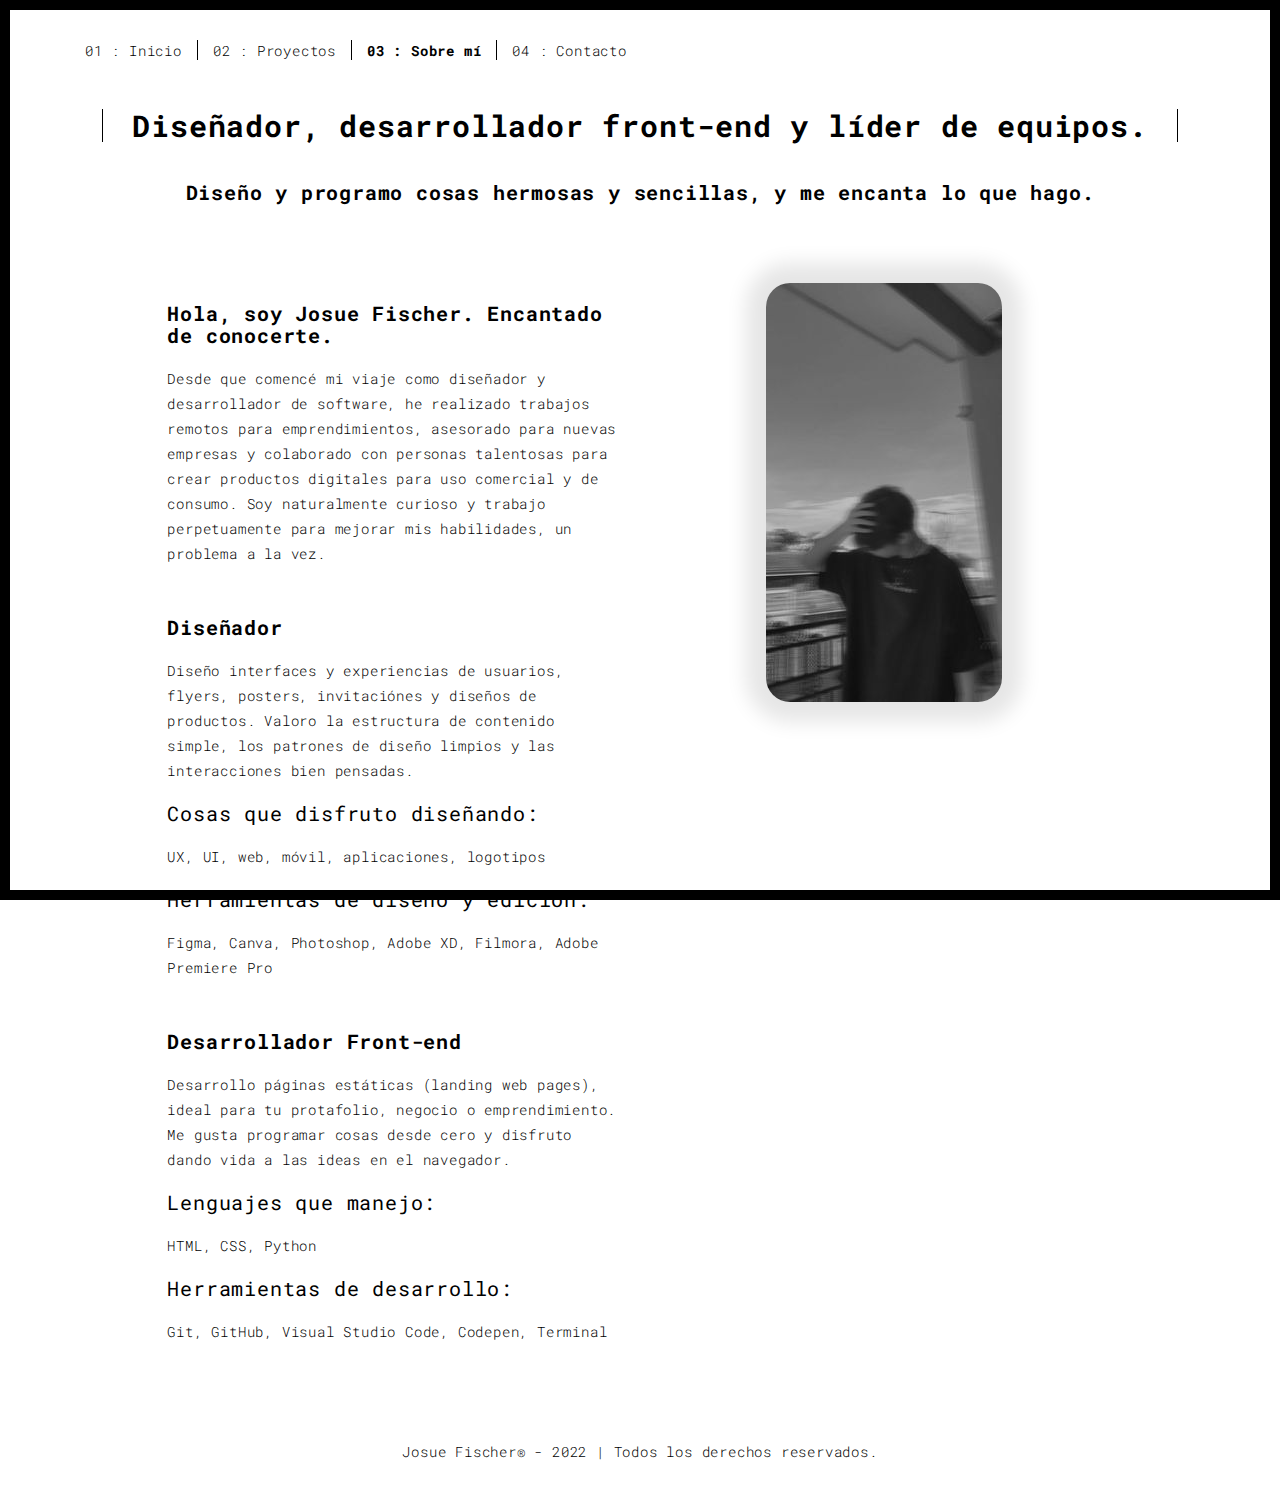
<file: about.html>
<!DOCTYPE html>
<html lang="es-CO">

<head>
  <meta charset="UTF-8">
  <meta content="IE=edge" http-equiv="X-UA-Compatible">
  <meta name="viewport" content="width=device-width,initial-scale=1">
  <meta name="description" content="Diseño y programo cosas hermosas y sencillas, y me encanta lo que hago.">
  <meta name="keywords" content="diseñador, desarrollador front-end, líder de equipos, python, java, UI, UX, html, css, javascript">
  <meta name="author" content="Josue Fischer">

  <!-- Disable tap highlight on IE -->
  <meta name="msapplication-tap-highlight" content="no">
  
  <!-- Favicon
    ================================================== -->
  <link rel="apple-touch-icon" sizes="180x180" href="./images/JosueFischerLogo.png">
  <link rel="icon" type="image/png" sizes="16x16" href="./images/JosueFischerLogo.png">

  <title>Josue Fischer | Sobre mí</title>

<link href="./main.3f6952e4.css" rel="stylesheet">
</head>

<body class="">
<div id="site-border-left"></div>
<div id="site-border-right"></div>
<div id="site-border-top"></div>
<div id="site-border-bottom"></div>
 <!-- Add your content of header -->
<header>
  <nav class="navbar  navbar-fixed-top navbar-default">
    <div class="container">
        <button type="button" class="navbar-toggle collapsed" data-toggle="collapse" data-target="#navbar-collapse" aria-expanded="false">
          <span class="sr-only">Toggle navigation</span>
          <span class="icon-bar"></span>
          <span class="icon-bar"></span>
          <span class="icon-bar"></span>
        </button>

      <div class="collapse navbar-collapse" id="navbar-collapse">
        <ul class="nav navbar-nav ">
          <li><a href="./index.html" title="">01 : Inicio</a></li>
          <li><a href="./works.html" title="">02 : Proyectos</a></li>
          <li><a href="./about.html" title="">03 : Sobre mí</a></li>
          <li><a href="./contact.html" title="">04 : Contacto</a></li>
        </ul>


      </div> 
    </div>
  </nav>
</header>

<div class="section-container">
    <div class="container">
      <div class="row">
        <div class="col-xs-12">
          <div class="section-container-spacer text-center">
            <h1 class="h2">Diseñador, desarrollador front-end y líder de equipos.</h1>
            <h3 style="margin-bottom: 80px;">Diseño y programo cosas hermosas y sencillas, y me encanta lo que hago.</h3>
          </div>
          
          <div class="row">
            <div class="col-md-10 col-md-offset-1">
              <div class="row">
                <div class="col-xs-12 col-md-6">
                  <h3>Hola, soy Josue Fischer. Encantado de conocerte.</h3>
                  <p style="margin-bottom: 50px;">Desde que comencé mi viaje como diseñador y desarrollador de software, he realizado trabajos remotos para emprendimientos, asesorado para nuevas empresas y colaborado con personas talentosas para crear productos digitales para uso comercial y de consumo. Soy naturalmente curioso y trabajo perpetuamente para mejorar mis habilidades, un problema a la vez.</p>

                  <h3>Diseñador</h3>
                  <p>Diseño interfaces y experiencias de usuarios, flyers, posters, invitaciónes y diseños de productos. Valoro la estructura de contenido simple, los patrones de diseño limpios y las interacciones bien pensadas.</p>
                  <h3 style="font-weight: 400;">Cosas que disfruto diseñando:</h3>
                  <p>UX, UI, web, móvil, aplicaciones, logotipos</p>
                  <h3 style="font-weight: 400;">Herramientas de diseño y edición:</h3>
                  <p style="margin-bottom: 50px;">Figma, Canva, Photoshop, Adobe XD, Filmora, Adobe Premiere Pro</p>

                  <h3>Desarrollador Front-end</h3>
                  <p>Desarrollo páginas estáticas (landing web pages), ideal para tu protafolio, negocio o emprendimiento. Me gusta programar cosas desde cero y disfruto dando vida a las ideas en el navegador.</p>
                  <h3 style="font-weight: 400;">Lenguajes que manejo:</h3>
                  <p>HTML, CSS, Python</p>
                  <h3 style="font-weight: 400;">Herramientas de desarrollo:</h3>
                  <p>Git, GitHub, Visual Studio Code, Codepen, Terminal</p>
                </div>
                <div style="display: flex; justify-content: center" class="col-xs-12 col-md-6">
                  <img style="border-radius: 24px; box-shadow: 0px 0px 20px 20px rgba(0,0,0,0.1);" src="././images/yo.jpg" class="img-responsive" alt="">
                </div>
              </div>
            </div>
          </div>
          
          
       </div>
      </div>
    </div>
  </div>


<footer class="footer-container text-center">
  <div class="container">
    <div class="row">
      <div class="col-xs-12">
        <p>Josue Fischer® - 2022 | Todos los derechos reservados.</p>
      </div>
    </div>
  </div>
</footer>

<script>
  document.addEventListener("DOMContentLoaded", function (event) {
     navActivePage();
  });
</script>

<!-- Google Analytics: change UA-XXXXX-X to be your site's ID 

<script>
  (function (i, s, o, g, r, a, m) {
    i['GoogleAnalyticsObject'] = r; i[r] = i[r] || function () {
      (i[r].q = i[r].q || []).push(arguments)
    }, i[r].l = 1 * new Date(); a = s.createElement(o),
      m = s.getElementsByTagName(o)[0]; a.async = 1; a.src = g; m.parentNode.insertBefore(a, m)
  })(window, document, 'script', '//www.google-analytics.com/analytics.js', 'ga');
  ga('create', 'UA-XXXXX-X', 'auto');
  ga('send', 'pageview');
</script>

--> <script type="text/javascript" src="./main.70a66962.js"></script></body>

</html>
</file>
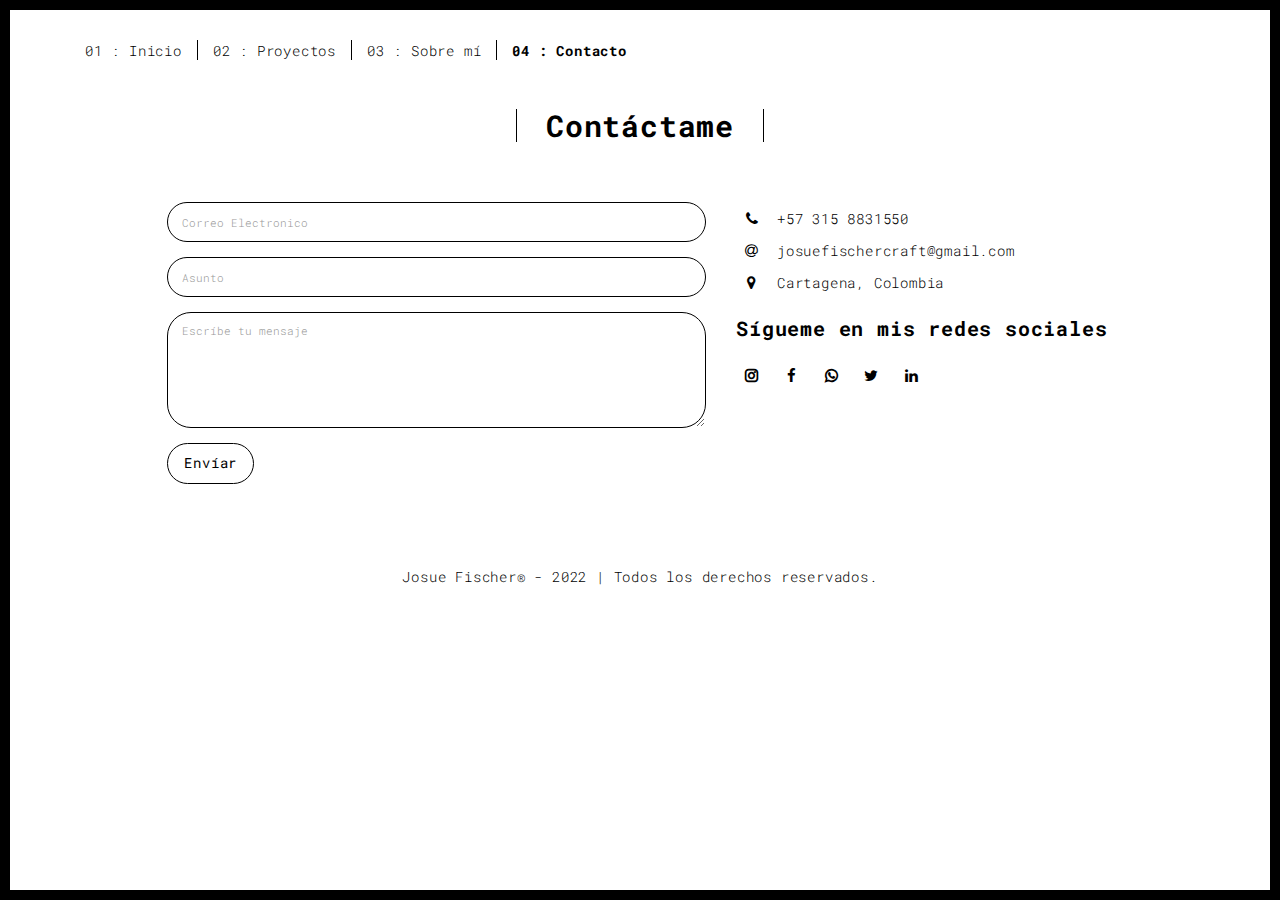
<file: contact.html>
<!DOCTYPE html>
<html lang="es-CO">

<head>
  <meta charset="UTF-8">
  <meta content="IE=edge" http-equiv="X-UA-Compatible">
  <meta name="viewport" content="width=device-width,initial-scale=1">
  <meta name="description" content="Contáctame y sígueme en mis redes sociales.">
  <meta name="keywords" content="diseñador, desarrollador front-end, líder de equipos, python, java, UI, UX, html, css, javascript">
  <meta name="author" content="Josue Fischer">

  <!-- Disable tap highlight on IE -->
  <meta name="msapplication-tap-highlight" content="no">
  
  <!-- Favicon
    ================================================== -->
  <link rel="apple-touch-icon" sizes="180x180" href="./images/JosueFischerLogo.png">
  <link rel="icon" type="image/png" sizes="16x16" href="./images/JosueFischerLogo.png">

  <title>Josue Fischer | Contáctame</title>

<link href="./main.3f6952e4.css" rel="stylesheet">
</head>

<body class="">
<div id="site-border-left"></div>
<div id="site-border-right"></div>
<div id="site-border-top"></div>
<div id="site-border-bottom"></div>
 <!-- Add your content of header -->
<header>
  <nav class="navbar  navbar-fixed-top navbar-default">
    <div class="container">
        <button type="button" class="navbar-toggle collapsed" data-toggle="collapse" data-target="#navbar-collapse" aria-expanded="false">
          <span class="sr-only">Toggle navigation</span>
          <span class="icon-bar"></span>
          <span class="icon-bar"></span>
          <span class="icon-bar"></span>
        </button>

      <div class="collapse navbar-collapse" id="navbar-collapse">
        <ul class="nav navbar-nav ">
          <li><a href="./index.html" title="">01 : Inicio</a></li>
          <li><a href="./works.html" title="">02 : Proyectos</a></li>
          <li><a href="./about.html" title="">03 : Sobre mí</a></li>
          <li><a href="./contact.html" title="">04 : Contacto</a></li>
        </ul>


      </div> 
    </div>
  </nav>
</header>

<div class="section-container">
    <div class="container">
      <div class="row">
        <div class="col-xs-12">
          <div class="section-container-spacer text-center">
            <h1 class="h2">Contáctame</h1>
          </div>
          
          <div class="row">
            <div class="col-md-10 col-md-offset-1">
               <form action="" class="reveal-content">
                  <div class="row">
                    <div class="col-md-7">
                      <div class="form-group">
                        <input style="border-radius: 24px;" type="email" class="form-control" id="email" placeholder="Correo Electronico">
                      </div>
                      <div class="form-group">
                        <input style="border-radius: 24px;" type="text" class="form-control" id="subject" placeholder="Asunto">
                      </div>
                      <div class="form-group">
                        <textarea style="border-radius: 24px;" class="form-control" rows="5" placeholder="Escríbe tu mensaje"></textarea>
                      </div>
                      <a href="mailto:josuefischercraft@gmail.com" style="border-radius: 24px;" type="submit" class="btn btn-default btn-lg">Envíar</a>
                    </div>
                    <div class="col-md-5 address-container">
                      <ul class="list-unstyled">
                        <li style="font-size: 14px;">
                          <span class="fa-icon">
                            <i class="fa fa-phone" aria-hidden="true"></i>
                          </span>
                          +57 315 8831550
                        </li>
                        <li style="font-size: 14px;">
                          <span class="fa-icon">
                            <i class="fa fa-at" aria-hidden="true"></i>
                          </span>
                          josuefischercraft@gmail.com
                        </li>
                        <li style="font-size: 14px;">
                          <span class="fa-icon">
                            <i class="fa fa fa-map-marker" aria-hidden="true"></i>
                          </span>
                          Cartagena, Colombia
                        </li>
                      </ul>
                      <h3>Sígueme en mis redes sociales</h3>
                      <a href="https://www.instagram.com/josuefischer_/" title="" class="fa-icon">
                        <i style="font-weight: 900;" class="fa fa-instagram"></i>
                      </a>
                      <a href="https://www.facebook.com/josuefischercraft/" title="" class="fa-icon">
                        <i class="fa fa-facebook"></i>
                      </a>
                      <a href="https://wa.link/4vntn6" title="" class="fa-icon">
                        <i style="font-weight: 900;" class="fa fa-whatsapp"></i>
                      </a>
                      <a href="https://twitter.com/Josuefischer_" title="" class="fa-icon">
                        <i class="fa fa-twitter"></i>
                      </a>
                      <a href="https://www.linkedin.com/in/josuefischer/" title="" class="fa-icon">
                        <i class="fa fa-linkedin"></i>
                      </a>

                    </div>
                  </div>
                </form>
            </div>

          </div>
         
       </div>
      </div>
    </div>
  </div>


<footer class="footer-container text-center">
  <div class="container">
    <div class="row">
      <div class="col-xs-12">
        <p>Josue Fischer® - 2022 | Todos los derechos reservados.</p>
      </div>
    </div>
  </div>
</footer>

<script>
  document.addEventListener("DOMContentLoaded", function (event) {
     navActivePage();
  });
</script>

<!-- Google Analytics: change UA-XXXXX-X to be your site's ID 

<script>
  (function (i, s, o, g, r, a, m) {
    i['GoogleAnalyticsObject'] = r; i[r] = i[r] || function () {
      (i[r].q = i[r].q || []).push(arguments)
    }, i[r].l = 1 * new Date(); a = s.createElement(o),
      m = s.getElementsByTagName(o)[0]; a.async = 1; a.src = g; m.parentNode.insertBefore(a, m)
  })(window, document, 'script', '//www.google-analytics.com/analytics.js', 'ga');
  ga('create', 'UA-XXXXX-X', 'auto');
  ga('send', 'pageview');
</script>

--> <script type="text/javascript" src="./main.70a66962.js"></script></body>

</html>
</file>
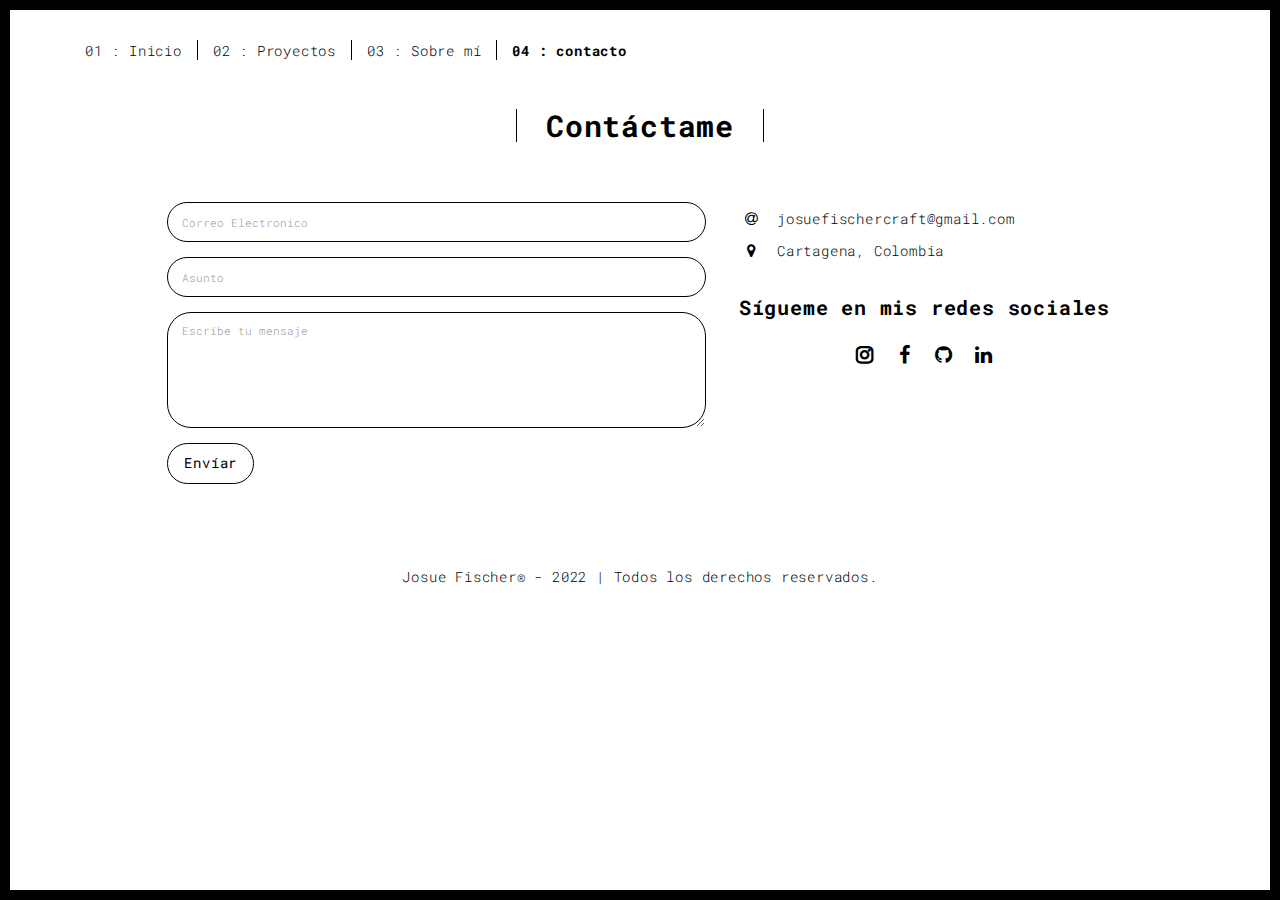
<file: contacto.html>
<!DOCTYPE html>
<html lang="es-CO">

<head>
  <meta charset="UTF-8">
  <meta content="IE=edge" http-equiv="X-UA-Compatible">
  <meta name="viewport" content="width=device-width,initial-scale=1">
  <meta name="description" content="Contáctame y sígueme en mis redes sociales.">
  <meta name="keywords" content="diseñador, desarrollador front-end, líder de equipos, python, java, UI, UX, html, css, javascript">
  <meta name="author" content="Josue Fischer">

  <!-- Favicon
    ================================================== -->
  <link rel="apple-touch-icon" href="./images/logo.png">
  <link rel="icon" type="image/png" href="./images/logo.png">

  <title>Josue Fischer | Contáctame</title>

<link href="./main.3f6952e4.css" rel="stylesheet">
</head>

<body class="">
<div id="site-border-left"></div>
<div id="site-border-right"></div>
<div id="site-border-top"></div>
<div id="site-border-bottom"></div>
 <!-- Add your content of header -->
<header>
  <nav class="navbar  navbar-fixed-top navbar-default">
    <div class="container">
        <button style="background: transparent;" type="button" class="navbar-toggle collapsed" data-toggle="collapse" data-target="#navbar-collapse" aria-expanded="false">
          <span class="sr-only">Toggle navigation</span>
          <span class="icon-bar"></span>
          <span class="icon-bar"></span>
          <span class="icon-bar"></span>
        </button>

      <div class="collapse navbar-collapse" id="navbar-collapse">
        <ul class="nav navbar-nav ">
          <li><a href="./index.html" title="">01 : Inicio</a></li>
          <li><a href="./proyectos.html" title="">02 : Proyectos</a></li>
          <li><a href="./sobre-mi.html" title="">03 : Sobre mí</a></li>
          <li><a href="./contacto.html" title="">04 : contacto</a></li>
        </ul>


      </div> 
    </div>
  </nav>
</header>

<div class="section-container">
    <div class="container">
      <div class="row">
        <div class="col-xs-12">
          <div class="section-container-spacer text-center">
            <h1 class="h2">Contáctame</h1>
          </div>
          
          <div class="row">
            <div class="col-md-10 col-md-offset-1">
               <form action="" class="reveal-content">
                  <div class="row">
                    <div class="col-md-7">
                      <div class="form-group">
                        <input style="border-radius: 24px;" type="email" class="form-control" id="email" placeholder="Correo Electronico">
                      </div>
                      <div class="form-group">
                        <input style="border-radius: 24px;" type="text" class="form-control" id="subject" placeholder="Asunto">
                      </div>
                      <div class="form-group">
                        <textarea style="border-radius: 24px;" class="form-control" rows="5" placeholder="Escríbe tu mensaje"></textarea>
                      </div>
                      <a href="mailto:josuefischercraft@gmail.com" style="border-radius: 24px;" type="submit" class="btn btn-default btn-lg">Envíar</a>
                    </div>
                    <div class="col-md-5 address-container">
                      <ul class="list-unstyled">
                        </li>
                        <li style="font-size: 14px;">
                          <span class="fa-icon">
                            <i class="fa fa-at" aria-hidden="true"></i>
                          </span>
                          josuefischercraft@gmail.com
                        </li>
                        <li style="font-size: 14px;">
                          <span class="fa-icon">
                            <i class="fa fa fa-map-marker" aria-hidden="true"></i>
                          </span>
                          Cartagena, Colombia
                        </li>
                      </ul>
                      <div style="margin-top: 30px" class="section-container-spacer text-center">
                      <h3>Sígueme en mis redes sociales</h3>
                      <a href="https://www.instagram.com" title="" class="fa-icon">
                        <i style="font-weight: 900;" class="fa fa-instagram fa-lg"></i>
                      </a>
                      <a href="https://www.facebook.com" title="" class="fa-icon">
                        <i class="fa fa-facebook fa-lg"></i>
                      </a>
                      <a href="https://github.com/josuefischeroficial" title="" class="fa-icon">
                        <i class="fa fa-github fa-lg"></i>
                      </a>
                      <a href="https://www.linkedin.com" title="" class="fa-icon">
                        <i class="fa fa-linkedin fa-lg"></i>
                      </a>
                      </div>

                    </div>
                  </div>
                </form>
            </div>

          </div>
         
       </div>
      </div>
    </div>
  </div>


<footer class="footer-container text-center">
  <div class="container">
    <div class="row">
      <div class="col-xs-12">
        <p>Josue Fischer® - 2022 | Todos los derechos reservados.</p>
      </div>
    </div>
  </div>
</footer>

<script>
  document.addEventListener("DOMContentLoaded", function (event) {
     navActivePage();
  });
</script>

<!-- Google Analytics: change UA-XXXXX-X to be your site's ID 

<script>
  (function (i, s, o, g, r, a, m) {
    i['GoogleAnalyticsObject'] = r; i[r] = i[r] || function () {
      (i[r].q = i[r].q || []).push(arguments)
    }, i[r].l = 1 * new Date(); a = s.createElement(o),
      m = s.getElementsByTagName(o)[0]; a.async = 1; a.src = g; m.parentNode.insertBefore(a, m)
  })(window, document, 'script', '//www.google-analytics.com/analytics.js', 'ga');
  ga('create', 'UA-XXXXX-X', 'auto');
  ga('send', 'pageview');
</script>

--> <script type="text/javascript" src="./main.70a66962.js"></script></body>

</html>
</file>
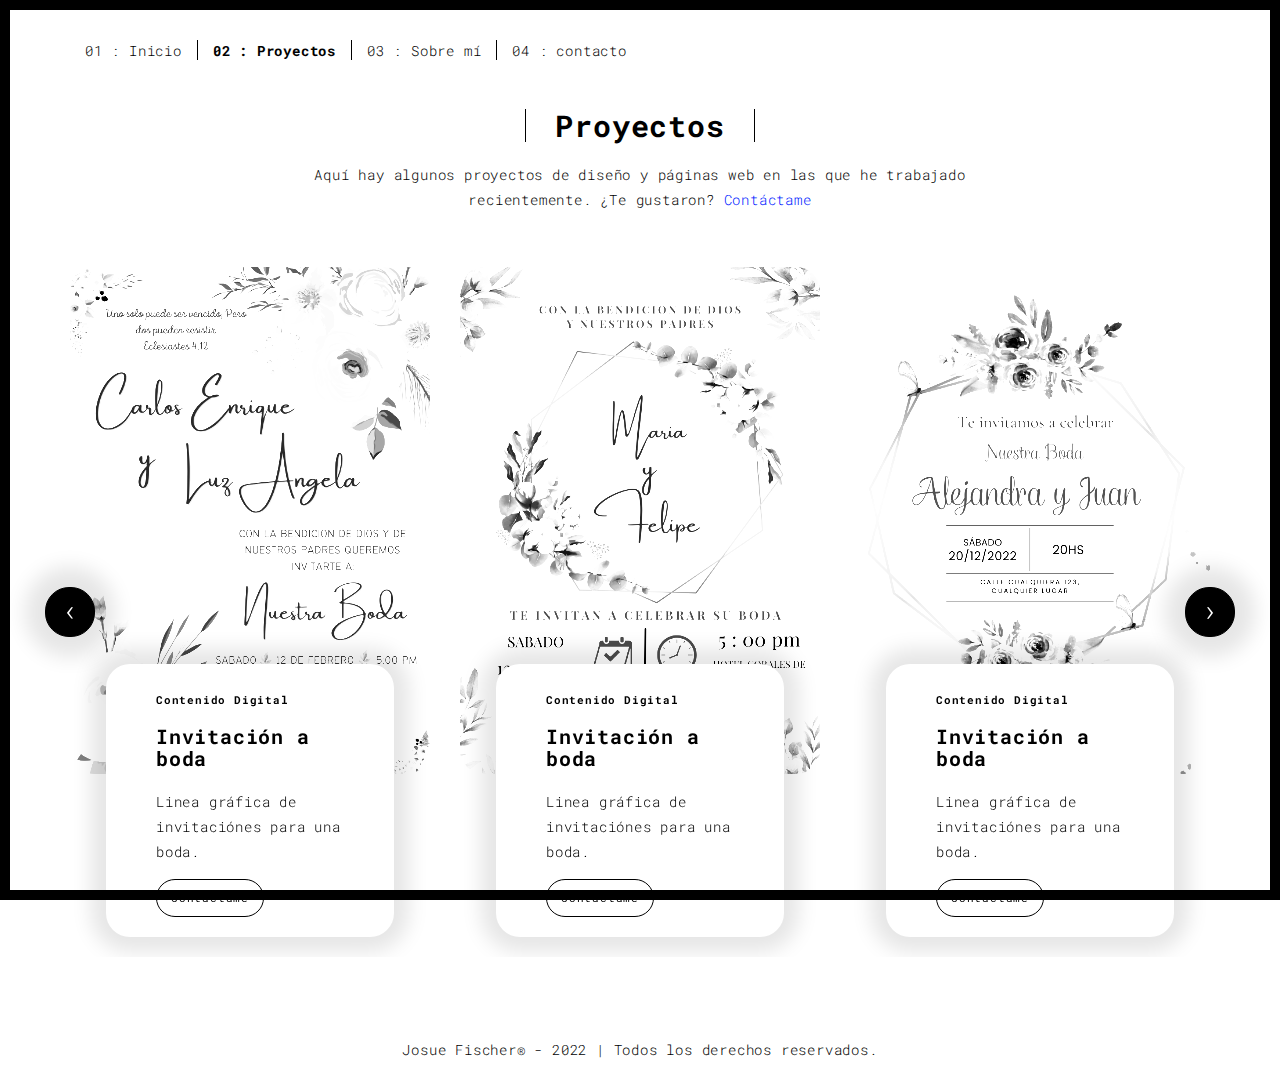
<file: proyectos.html>
<!DOCTYPE html>
<html lang="es-CO">

<head>
  <meta charset="UTF-8">
  <meta content="IE=edge" http-equiv="X-UA-Compatible">
  <meta name="viewport" content="width=device-width,initial-scale=1">
  <meta name="description" content="Aquí hay algunos proyectos de diseño y páginas web en las que he trabajado recientemente.">
  <meta name="keywords" content="diseñador, desarrollador front-end, líder de equipos, python, java, UI, UX, html, css, javascript">
  <meta name="author" content="Josue Fischer">

  <!-- Favicon
    ================================================== -->
  <link rel="apple-touch-icon" href="./images/logo.png">
  <link rel="icon" type="image/png" href="./images/logo.png">

  <title>Josue Fischer | Proyectos</title>  

<link href="./main.3f6952e4.css" rel="stylesheet">
</head>

<body class="">
<div id="site-border-left"></div>
<div id="site-border-right"></div>
<div id="site-border-top"></div>
<div id="site-border-bottom"></div>
 <!-- Add your content of header -->
<header>
  <nav class="navbar  navbar-fixed-top navbar-default">
    <div class="container">
        <button style="background: transparent;" type="button" class="navbar-toggle collapsed" data-toggle="collapse" data-target="#navbar-collapse" aria-expanded="false">
          <span class="sr-only">Toggle navigation</span>
          <span class="icon-bar"></span>
          <span class="icon-bar"></span>
          <span class="icon-bar"></span>
        </button>

      <div class="collapse navbar-collapse" id="navbar-collapse">
        <ul class="nav navbar-nav ">
          <li><a href="./index.html" title="">01 : Inicio</a></li>
          <li><a href="./proyectos.html" title="">02 : Proyectos</a></li>
          <li><a href="./sobre-mi.html" title="">03 : Sobre mí</a></li>
          <li><a href="./contacto.html" title="">04 : contacto</a></li>
        </ul>


      </div> 
    </div>
  </nav>
</header>

<div class="section-container">
  <div class="container">
    <div class="row">
      
      <div class="col-sm-8 col-sm-offset-2 section-container-spacer">
        <div class="text-center">
          <h1 class="h2">Proyectos</h1>
          <p>Aquí hay algunos proyectos de diseño y páginas web en las que he trabajado recientemente. ¿Te gustaron? <a href="contacto.html">Contáctame</a></p>
        </div>
      </div>

      <div class="col-md-12">
     
      <div id="myCarousel" class="carousel slide projects-carousel">
        <!-- Carousel items -->
        <div class="carousel-inner">
            <div class="item active">
                <div class="row">
                    <div class="col-sm-4">

                      <a href="https://www.instagram.com/josuefischer_/" class="black-image-project-hover">
                        <img style="border-radius: 24px;" src="././images/Delicate White Flower Rustic Wedding Invitation (Portrait).png" alt="Image" class="img-responsive">
                      </a>
                      <div style="border-radius: 24px; box-shadow: 0px 0px 20px 15px rgba(0,0,0,0.1);" class="card-container">
                        <h4>Contenido Digital</h4>
                        <h3>Invitación a boda</h3>
                        <p>Linea gráfica de invitaciónes para una boda.</p>
                        <a style="border-radius: 24px;" href="contacto.html" class="btn btn-default">Contáctame</a>
                      </div>
                    </div>
                     <div class="col-sm-4">
                        <a href="https://www.instagram.com/josuefischer_/" class="black-image-project-hover">
                          <img style="border-radius: 24px;" src="././images/White and Green Modern Style Wedding Invitation.png" alt="Image" class="img-responsive">
                        </a>
                        <div style="border-radius: 24px; box-shadow: 0px 0px 20px 15px rgba(0,0,0,0.1);" class="card-container">
                          <h4>Contenido Digital</h4>
                          <h3>Invitación a boda</h3>
                          <p>Linea gráfica de invitaciónes para una boda.</p>
                          <a style="border-radius: 24px;" href="contacto.html" class="btn btn-default">Contáctame</a>
                        </div>
                      </div>
                      
                      <div class="col-sm-4">
                        <a href="https://www.instagram.com/josuefischer_/" class="black-image-project-hover">
                          <img style="border-radius: 24px;" src="././images/White and Green Modern Style Wedding Invitation 2.png" alt="Image" class="img-responsive">
                        </a>
                        <div style="border-radius: 24px; box-shadow: 0px 0px 20px 15px rgba(0,0,0,0.1);" class="card-container">
                          <h4>Contenido Digital</h4>
                          <h3>Invitación a boda</h3>
                          <p>Linea gráfica de invitaciónes para una boda.</p>
                          <a style="border-radius: 24px;" href="contacto.html" class="btn btn-default">Contáctame</a>
                        </div>
                      </div>
                    
                </div>
                <!--/row-->
            </div>
            <!--/item-->
            <div class="item">
                <div class="row">
                  <div class="col-sm-4">
                    <a href="https://www.instagram.com/josuefischer_/" title="" class="black-image-project-hover">
                      <img style="border-radius: 24px;" src="././images/sweet.png" alt="" class="img-responsive">
                    </a>
                    <div style="border-radius: 24px; box-shadow: 0px 0px 20px 15px rgba(0,0,0,0.1);" class="card-container card-container-lg">
                      <h4>Página Web</h4>
                      <h3>Sweet Mods</h3>
                      <p>Página web para un grupo de desarrolladores de una versión modificada de WhatsApp.</p>
                      <a style="border-radius: 24px;" href="https://sweetmods.github.io/index.html" title="" class="btn btn-default">Visitar Página</a>
                    </div>
                  </div>
                  <div class="col-sm-4">
                    <a href="https://www.instagram.com/josuefischer_/" title="" class="black-image-project-hover">
                      <img style="border-radius: 24px;" src="././images/accion.png" alt="" class="img-responsive">
                    </a>
                    <div style="border-radius: 24px; box-shadow: 0px 0px 20px 15px rgba(0,0,0,0.1);" class="card-container card-container-lg">
                      <h4>Página Web</h4>
                      <h3>Acción juvenil</h3>
                      <p>Página web desarrollada para un grupo de jóvenes pertenecientes a una iglesia.</p>
                      <a style="border-radius: 24px;" href="https://accionjuvenil.github.io/" title="" class="btn btn-default">Visitar Página</a>
                    </div>
                  </div>
                  <div class="col-sm-4">
                    <a href="https://www.instagram.com/josuefischer_/" title="" class="black-image-project-hover">
                      <img style="border-radius: 24px;" src="././images/video.png" alt="" class="img-responsive">
                    </a>
                    <div style="border-radius: 24px; box-shadow: 0px 0px 20px 15px rgba(0,0,0,0.1);" class="card-container card-container-lg">
                      <h4>Contenido Digital</h4>
                      <h3>Edición de vídeos</h3>
                      <p>Creación de publicidad, edición y publicación de videos en diferentes redes sociales.</p>
                      <a style="border-radius: 24px;" href="https://www.instagram.com/accionjuveniloficial_/" title="" class="btn btn-default">Visitar Sitio</a>
                    </div>
                  </div>
                    
                </div>
                <!--/row-->
            </div>
            
            <!--/item-->
        </div>
        <!--/carousel-inner--> 
        <a style="border-radius: 24px; box-shadow: 0px 0px 20px 20px rgba(0,0,0,0.1);" class="left carousel-control" href="#myCarousel" data-slide="prev">‹</a>

        <a style="border-radius: 24px; box-shadow: 0px 0px 20px 20px rgba(0,0,0,0.1);" class="right carousel-control" href="#myCarousel" data-slide="next">›</a>
     </div>



    <!--/myCarousel-->
    </div>



    </div>
  </div>
</div>


<footer class="footer-container text-center">
  <div class="container">
    <div class="row">
      <div class="col-xs-12">
        <p>Josue Fischer® - 2022 | Todos los derechos reservados.</p>
      </div>
    </div>
  </div>
</footer>

<script>
  document.addEventListener("DOMContentLoaded", function (event) {
     navActivePage();
  });
</script>

<!-- Google Analytics: change UA-XXXXX-X to be your site's ID 

<script>
  (function (i, s, o, g, r, a, m) {
    i['GoogleAnalyticsObject'] = r; i[r] = i[r] || function () {
      (i[r].q = i[r].q || []).push(arguments)
    }, i[r].l = 1 * new Date(); a = s.createElement(o),
      m = s.getElementsByTagName(o)[0]; a.async = 1; a.src = g; m.parentNode.insertBefore(a, m)
  })(window, document, 'script', '//www.google-analytics.com/analytics.js', 'ga');
  ga('create', 'UA-XXXXX-X', 'auto');
  ga('send', 'pageview');
</script>

--> <script type="text/javascript" src="./main.70a66962.js"></script></body>

</html>
</file>
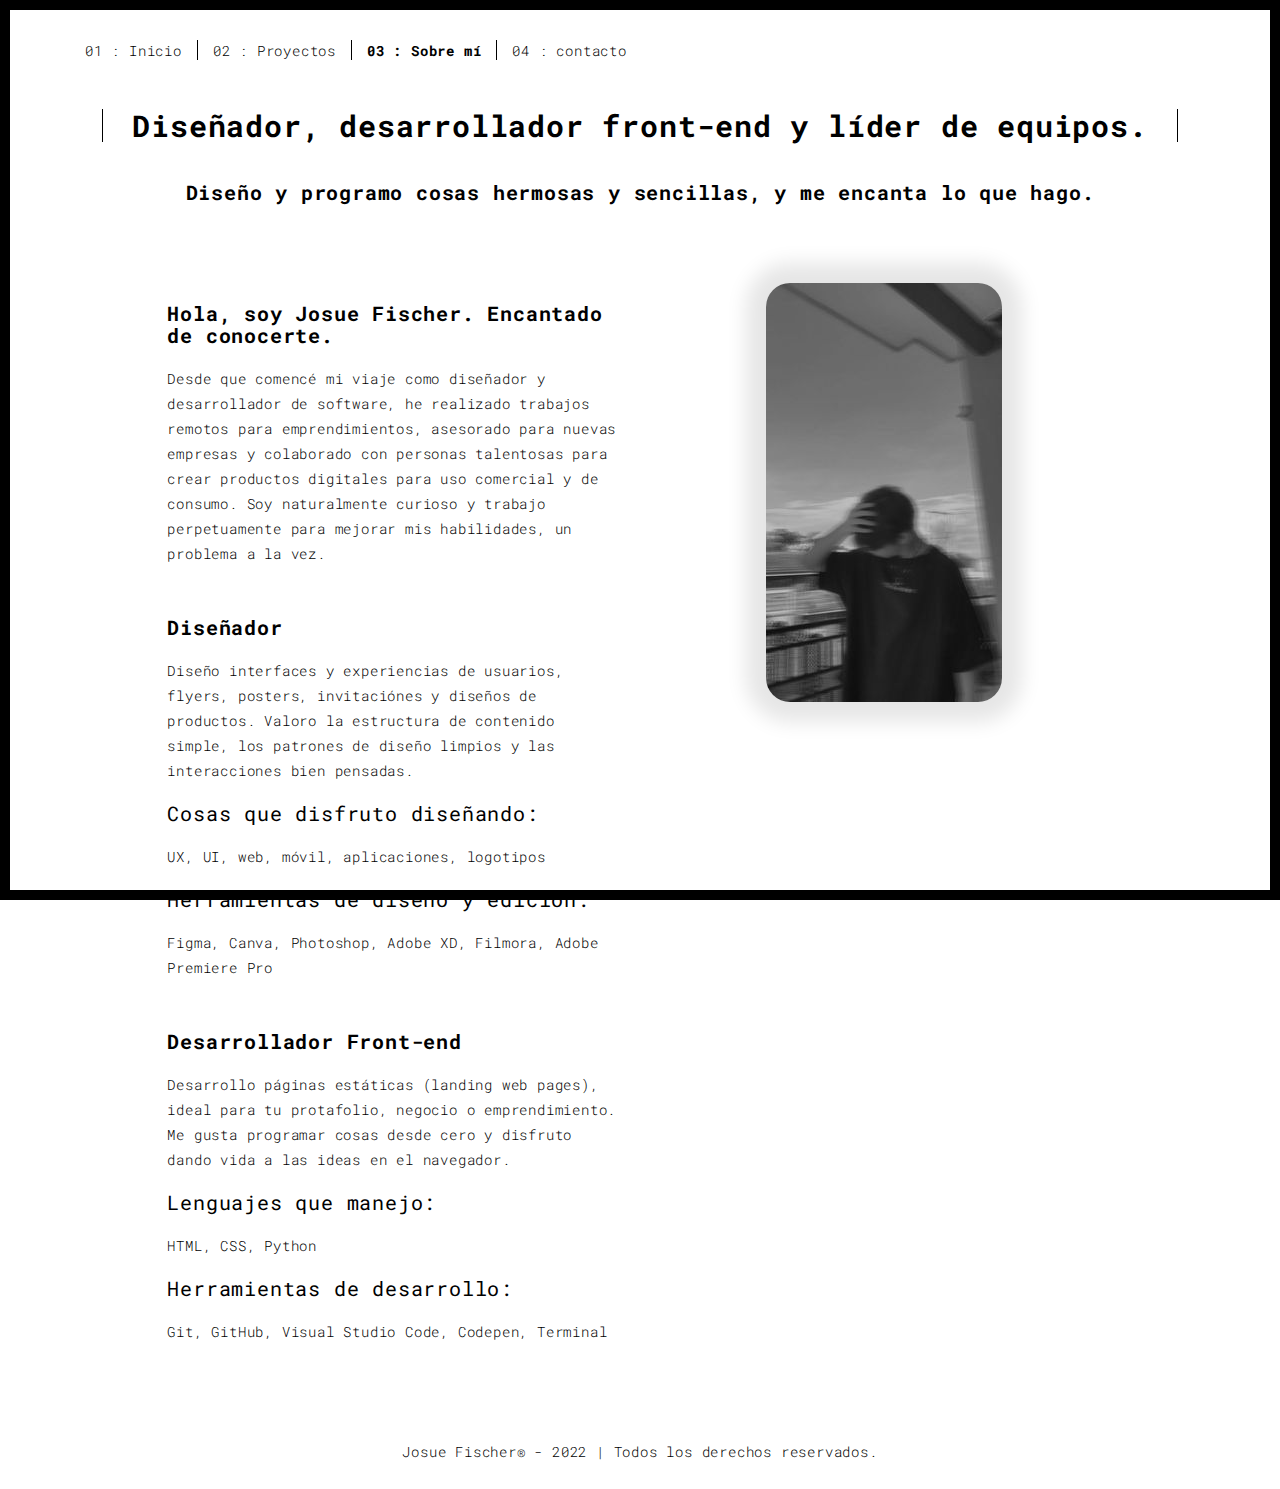
<file: sobre-mi.html>
<!DOCTYPE html>
<html lang="es-CO">

<head>
  <meta charset="UTF-8">
  <meta content="IE=edge" http-equiv="X-UA-Compatible">
  <meta name="viewport" content="width=device-width,initial-scale=1">
  <meta name="description" content="Diseño y programo cosas hermosas y sencillas, y me encanta lo que hago.">
  <meta name="keywords" content="diseñador, desarrollador front-end, líder de equipos, python, java, UI, UX, html, css, javascript">
  <meta name="author" content="Josue Fischer">

  <!-- Favicon
    ================================================== -->
  <link rel="apple-touch-icon" href="./images/logo.png">
  <link rel="icon" type="image/png" href="./images/logo.png">

  <title>Josue Fischer | Sobre mí</title>

<link href="./main.3f6952e4.css" rel="stylesheet">
</head>

<body class="">
<div id="site-border-left"></div>
<div id="site-border-right"></div>
<div id="site-border-top"></div>
<div id="site-border-bottom"></div>
 <!-- Add your content of header -->
<header>
  <nav class="navbar  navbar-fixed-top navbar-default">
    <div class="container">
        <button style="background: transparent;" type="button" class="navbar-toggle collapsed" data-toggle="collapse" data-target="#navbar-collapse" aria-expanded="false">
          <span class="sr-only">Toggle navigation</span>
          <span class="icon-bar"></span>
          <span class="icon-bar"></span>
          <span class="icon-bar"></span>
        </button>

      <div class="collapse navbar-collapse" id="navbar-collapse">
        <ul class="nav navbar-nav ">
          <li><a href="./index.html" title="">01 : Inicio</a></li>
          <li><a href="./proyectos.html" title="">02 : Proyectos</a></li>
          <li><a href="./sobre-mi.html" title="">03 : Sobre mí</a></li>
          <li><a href="./contacto.html" title="">04 : contacto</a></li>
        </ul>


      </div> 
    </div>
  </nav>
</header>

<div class="section-container">
    <div class="container">
      <div class="row">
        <div class="col-xs-12">
          <div class="section-container-spacer text-center">
            <h1 class="h2">Diseñador, desarrollador front-end y líder de equipos.</h1>
            <h3 style="margin-bottom: 80px;">Diseño y programo cosas hermosas y sencillas, y me encanta lo que hago.</h3>
          </div>
          
          <div class="row">
            <div class="col-md-10 col-md-offset-1">
              <div class="row">
                <div class="col-xs-12 col-md-6">
                  <h3>Hola, soy Josue Fischer. Encantado de conocerte.</h3>
                  <p style="margin-bottom: 50px;">Desde que comencé mi viaje como diseñador y desarrollador de software, he realizado trabajos remotos para emprendimientos, asesorado para nuevas empresas y colaborado con personas talentosas para crear productos digitales para uso comercial y de consumo. Soy naturalmente curioso y trabajo perpetuamente para mejorar mis habilidades, un problema a la vez.</p>

                  <h3>Diseñador</h3>
                  <p>Diseño interfaces y experiencias de usuarios, flyers, posters, invitaciónes y diseños de productos. Valoro la estructura de contenido simple, los patrones de diseño limpios y las interacciones bien pensadas.</p>
                  <h3 style="font-weight: 400;">Cosas que disfruto diseñando:</h3>
                  <p>UX, UI, web, móvil, aplicaciones, logotipos</p>
                  <h3 style="font-weight: 400;">Herramientas de diseño y edición:</h3>
                  <p style="margin-bottom: 50px;">Figma, Canva, Photoshop, Adobe XD, Filmora, Adobe Premiere Pro</p>

                  <h3>Desarrollador Front-end</h3>
                  <p>Desarrollo páginas estáticas (landing web pages), ideal para tu protafolio, negocio o emprendimiento. Me gusta programar cosas desde cero y disfruto dando vida a las ideas en el navegador.</p>
                  <h3 style="font-weight: 400;">Lenguajes que manejo:</h3>
                  <p>HTML, CSS, Python</p>
                  <h3 style="font-weight: 400;">Herramientas de desarrollo:</h3>
                  <p>Git, GitHub, Visual Studio Code, Codepen, Terminal</p>
                </div>
                <div style="display: flex; justify-content: center" class="col-xs-12 col-md-6">
                  <img style="border-radius: 24px; box-shadow: 0px 0px 20px 20px rgba(0,0,0,0.1);" src="././images/yo.jpg" class="img-responsive" alt="">
                </div>
              </div>
            </div>
          </div>
          
          
       </div>
      </div>
    </div>
  </div>


<footer class="footer-container text-center">
  <div class="container">
    <div class="row">
      <div class="col-xs-12">
        <p>Josue Fischer® - 2022 | Todos los derechos reservados.</p>
      </div>
    </div>
  </div>
</footer>

<script>
  document.addEventListener("DOMContentLoaded", function (event) {
     navActivePage();
  });
</script>

<!-- Google Analytics: change UA-XXXXX-X to be your site's ID 

<script>
  (function (i, s, o, g, r, a, m) {
    i['GoogleAnalyticsObject'] = r; i[r] = i[r] || function () {
      (i[r].q = i[r].q || []).push(arguments)
    }, i[r].l = 1 * new Date(); a = s.createElement(o),
      m = s.getElementsByTagName(o)[0]; a.async = 1; a.src = g; m.parentNode.insertBefore(a, m)
  })(window, document, 'script', '//www.google-analytics.com/analytics.js', 'ga');
  ga('create', 'UA-XXXXX-X', 'auto');
  ga('send', 'pageview');
</script>

--> <script type="text/javascript" src="./main.70a66962.js"></script></body>

</html>
</file>
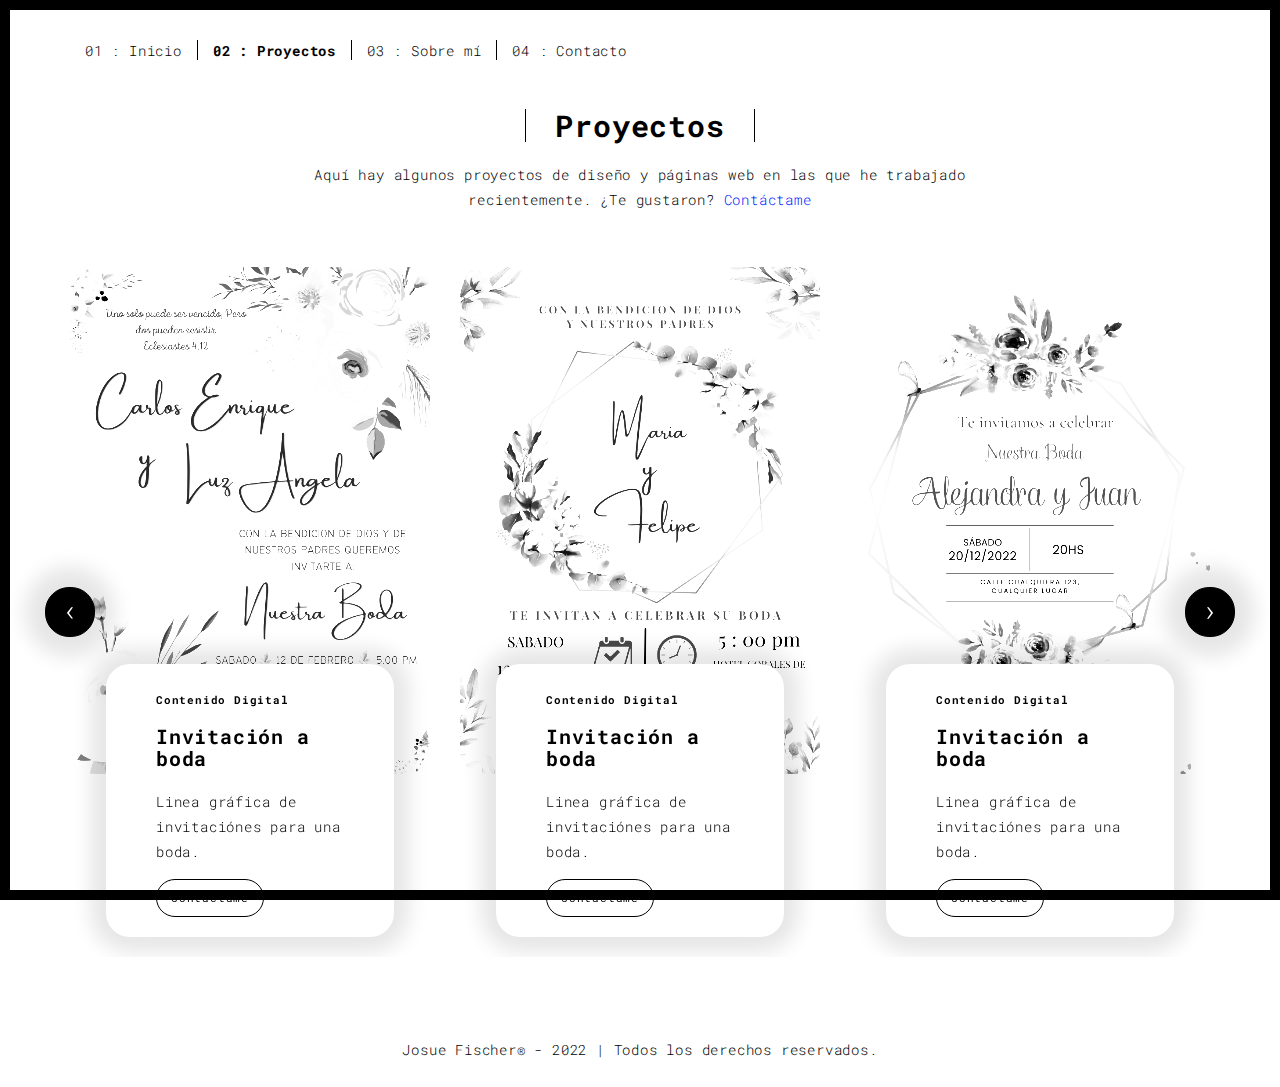
<file: works.html>
<!DOCTYPE html>
<html lang="es-CO">

<head>
  <meta charset="UTF-8">
  <meta content="IE=edge" http-equiv="X-UA-Compatible">
  <meta name="viewport" content="width=device-width,initial-scale=1">
  <meta name="description" content="Aquí hay algunos proyectos de diseño y páginas web en las que he trabajado recientemente.">
  <meta name="keywords" content="diseñador, desarrollador front-end, líder de equipos, python, java, UI, UX, html, css, javascript">
  <meta name="author" content="Josue Fischer">

  <!-- Disable tap highlight on IE -->
  <meta name="msapplication-tap-highlight" content="no">
  
  <!-- Favicon
    ================================================== -->
  <link rel="apple-touch-icon" sizes="180x180" href="./images/JosueFischerLogo.png">
  <link rel="icon" type="image/png" sizes="16x16" href="./images/JosueFischerLogo.png">

  <title>Josue Fischer | Proyectos</title>  

<link href="./main.3f6952e4.css" rel="stylesheet">
</head>

<body class="">
<div id="site-border-left"></div>
<div id="site-border-right"></div>
<div id="site-border-top"></div>
<div id="site-border-bottom"></div>
 <!-- Add your content of header -->
<header>
  <nav class="navbar  navbar-fixed-top navbar-default">
    <div class="container">
        <button type="button" class="navbar-toggle collapsed" data-toggle="collapse" data-target="#navbar-collapse" aria-expanded="false">
          <span class="sr-only">Toggle navigation</span>
          <span class="icon-bar"></span>
          <span class="icon-bar"></span>
          <span class="icon-bar"></span>
        </button>

      <div class="collapse navbar-collapse" id="navbar-collapse">
        <ul class="nav navbar-nav ">
          <li><a href="./index.html" title="">01 : Inicio</a></li>
          <li><a href="./works.html" title="">02 : Proyectos</a></li>
          <li><a href="./about.html" title="">03 : Sobre mí</a></li>
          <li><a href="./contact.html" title="">04 : Contacto</a></li>
        </ul>


      </div> 
    </div>
  </nav>
</header>

<div class="section-container">
  <div class="container">
    <div class="row">
      
      <div class="col-sm-8 col-sm-offset-2 section-container-spacer">
        <div class="text-center">
          <h1 class="h2">Proyectos</h1>
          <p>Aquí hay algunos proyectos de diseño y páginas web en las que he trabajado recientemente. ¿Te gustaron? <a href="contact.html">Contáctame</a></p>
        </div>
      </div>

      <div class="col-md-12">
     
      <div id="myCarousel" class="carousel slide projects-carousel">
        <!-- Carousel items -->
        <div class="carousel-inner">
            <div class="item active">
                <div class="row">
                    <div class="col-sm-4">

                      <a href="https://www.instagram.com/josuefischer_/" class="black-image-project-hover">
                        <img style="border-radius: 24px;" src="././images/Delicate White Flower Rustic Wedding Invitation (Portrait).png" alt="Image" class="img-responsive">
                      </a>
                      <div style="border-radius: 24px; box-shadow: 0px 0px 20px 15px rgba(0,0,0,0.1);" class="card-container">
                        <h4>Contenido Digital</h4>
                        <h3>Invitación a boda</h3>
                        <p>Linea gráfica de invitaciónes para una boda.</p>
                        <a style="border-radius: 24px;" href="contact.html" class="btn btn-default">Contáctame</a>
                      </div>
                    </div>
                     <div class="col-sm-4">
                        <a href="https://www.instagram.com/josuefischer_/" class="black-image-project-hover">
                          <img style="border-radius: 24px;" src="././images/White and Green Modern Style Wedding Invitation.png" alt="Image" class="img-responsive">
                        </a>
                        <div style="border-radius: 24px; box-shadow: 0px 0px 20px 15px rgba(0,0,0,0.1);" class="card-container">
                          <h4>Contenido Digital</h4>
                          <h3>Invitación a boda</h3>
                          <p>Linea gráfica de invitaciónes para una boda.</p>
                          <a style="border-radius: 24px;" href="contact.html" class="btn btn-default">Contáctame</a>
                        </div>
                      </div>
                      
                      <div class="col-sm-4">
                        <a href="https://www.instagram.com/josuefischer_/" class="black-image-project-hover">
                          <img style="border-radius: 24px;" src="././images/White and Green Modern Style Wedding Invitation 2.png" alt="Image" class="img-responsive">
                        </a>
                        <div style="border-radius: 24px; box-shadow: 0px 0px 20px 15px rgba(0,0,0,0.1);" class="card-container">
                          <h4>Contenido Digital</h4>
                          <h3>Invitación a boda</h3>
                          <p>Linea gráfica de invitaciónes para una boda.</p>
                          <a style="border-radius: 24px;" href="contact.html" class="btn btn-default">Contáctame</a>
                        </div>
                      </div>
                    
                </div>
                <!--/row-->
            </div>
            <!--/item-->
            <div class="item">
                <div class="row">
                  <div class="col-sm-4">
                    <a href="https://www.instagram.com/josuefischer_/" title="" class="black-image-project-hover">
                      <img style="border-radius: 24px;" src="././images/sweet.png" alt="" class="img-responsive">
                    </a>
                    <div style="border-radius: 24px; box-shadow: 0px 0px 20px 15px rgba(0,0,0,0.1);" class="card-container card-container-lg">
                      <h4>Página Web</h4>
                      <h3>Sweet Mods</h3>
                      <p>Página web para un grupo de desarrolladores de una versión modificada de WhatsApp.</p>
                      <a style="border-radius: 24px;" href="https://sweetmods.github.io/index.html" title="" class="btn btn-default">Visitar Página</a>
                    </div>
                  </div>
                  <div class="col-sm-4">
                    <a href="https://www.instagram.com/josuefischer_/" title="" class="black-image-project-hover">
                      <img style="border-radius: 24px;" src="././images/accion.png" alt="" class="img-responsive">
                    </a>
                    <div style="border-radius: 24px; box-shadow: 0px 0px 20px 15px rgba(0,0,0,0.1);" class="card-container card-container-lg">
                      <h4>Página Web</h4>
                      <h3>Acción juvenil</h3>
                      <p>Página web desarrollada para un grupo de jóvenes pertenecientes a una iglesia.</p>
                      <a style="border-radius: 24px;" href="https://accionjuvenil.github.io/" title="" class="btn btn-default">Visitar Página</a>
                    </div>
                  </div>
                  <div class="col-sm-4">
                    <a href="https://www.instagram.com/josuefischer_/" title="" class="black-image-project-hover">
                      <img style="border-radius: 24px;" src="././images/video.png" alt="" class="img-responsive">
                    </a>
                    <div style="border-radius: 24px; box-shadow: 0px 0px 20px 15px rgba(0,0,0,0.1);" class="card-container card-container-lg">
                      <h4>Contenido Digital</h4>
                      <h3>Edición de vídeos</h3>
                      <p>Creación de publicidad, edición y publicación de videos en diferentes redes sociales.</p>
                      <a style="border-radius: 24px;" href="https://www.instagram.com/accionjuveniloficial_/" title="" class="btn btn-default">Visitar Sitio</a>
                    </div>
                  </div>
                    
                </div>
                <!--/row-->
            </div>
            
            <!--/item-->
        </div>
        <!--/carousel-inner--> 
        <a style="border-radius: 24px; box-shadow: 0px 0px 20px 20px rgba(0,0,0,0.1);" class="left carousel-control" href="#myCarousel" data-slide="prev">‹</a>

        <a style="border-radius: 24px; box-shadow: 0px 0px 20px 20px rgba(0,0,0,0.1);" class="right carousel-control" href="#myCarousel" data-slide="next">›</a>
     </div>



    <!--/myCarousel-->
    </div>



    </div>
  </div>
</div>


<footer class="footer-container text-center">
  <div class="container">
    <div class="row">
      <div class="col-xs-12">
        <p>Josue Fischer® - 2022 | Todos los derechos reservados.</p>
      </div>
    </div>
  </div>
</footer>

<script>
  document.addEventListener("DOMContentLoaded", function (event) {
     navActivePage();
  });
</script>

<!-- Google Analytics: change UA-XXXXX-X to be your site's ID 

<script>
  (function (i, s, o, g, r, a, m) {
    i['GoogleAnalyticsObject'] = r; i[r] = i[r] || function () {
      (i[r].q = i[r].q || []).push(arguments)
    }, i[r].l = 1 * new Date(); a = s.createElement(o),
      m = s.getElementsByTagName(o)[0]; a.async = 1; a.src = g; m.parentNode.insertBefore(a, m)
  })(window, document, 'script', '//www.google-analytics.com/analytics.js', 'ga');
  ga('create', 'UA-XXXXX-X', 'auto');
  ga('send', 'pageview');
</script>

--> <script type="text/javascript" src="./main.70a66962.js"></script></body>

</html>
</file>
<file: main.3f6952e4.css>
@import url(https://fonts.googleapis.com/css?family=Roboto:900|Roboto+Mono:300,400,700);@import url(https://maxcdn.bootstrapcdn.com/font-awesome/4.7.0/css/font-awesome.min.css);/*!
 * Bootstrap v3.3.7 (http://getbootstrap.com)
 * Copyright 2011-2016 Twitter, Inc.
 * Licensed under MIT (https://github.com/twbs/bootstrap/blob/master/LICENSE)
 */
/*! normalize.css v3.0.3 | MIT License | github.com/necolas/normalize.css */html{font-family:sans-serif;-ms-text-size-adjust:100%;-webkit-text-size-adjust:100%}body{margin:0}article,aside,details,figcaption,figure,footer,header,hgroup,main,menu,nav,section,summary{display:block}audio,canvas,progress,video{display:inline-block;vertical-align:baseline}audio:not([controls]){display:none;height:0}[hidden],template{display:none}a{background-color:transparent}a:active,a:hover{outline:0}abbr[title]{border-bottom:1px dotted}b,strong{font-weight:700}dfn{font-style:italic}h1{font-size:2em;margin:.67em 0}mark{background:#ff0;color:#000}small{font-size:80%}sub,sup{font-size:75%;line-height:0;position:relative;vertical-align:baseline}sup{top:-.5em}sub{bottom:-.25em}img{border:0}svg:not(:root){overflow:hidden}figure{margin:1em 40px}hr{box-sizing:content-box;height:0}pre{overflow:auto}code,kbd,pre,samp{font-family:monospace,monospace;font-size:1em}button,input,optgroup,select,textarea{color:inherit;font:inherit;margin:0}button{overflow:visible}button,select{text-transform:none}button,html input[type=button],input[type=reset],input[type=submit]{-webkit-appearance:button;cursor:pointer}button[disabled],html input[disabled]{cursor:default}button::-moz-focus-inner,input::-moz-focus-inner{border:0;padding:0}input{line-height:normal}input[type=checkbox],input[type=radio]{box-sizing:border-box;padding:0}input[type=number]::-webkit-inner-spin-button,input[type=number]::-webkit-outer-spin-button{height:auto}input[type=search]{-webkit-appearance:textfield;box-sizing:content-box}input[type=search]::-webkit-search-cancel-button,input[type=search]::-webkit-search-decoration{-webkit-appearance:none}fieldset{border:1px solid silver;margin:0 2px;padding:.35em .625em .75em}textarea{overflow:auto}optgroup{font-weight:700}table{border-collapse:collapse;border-spacing:0}td,th{padding:0}

/*! Source: https://github.com/h5bp/html5-boilerplate/blob/master/src/css/main.css */@media print{*,:after,:before{background:transparent!important;color:#000!important;box-shadow:none!important;text-shadow:none!important}a,a:visited{text-decoration:underline}a[href]:after{content:" (" attr(href) ")"}abbr[title]:after{content:" (" attr(title) ")"}a[href^="#"]:after,a[href^="javascript:"]:after{content:""}blockquote,pre{border:1px solid #999;page-break-inside:avoid}thead{display:table-header-group}img,tr{page-break-inside:avoid}img{max-width:100%!important}h2,h3,p{orphans:3;widows:3}h2,h3{page-break-after:avoid}.navbar{display:none}.btn>.caret,.dropup>.btn>.caret{border-top-color:#000!important}.label{border:1px solid #000}.table{border-collapse:collapse!important}.table td,.table th{background-color:#fff!important}.table-bordered td,.table-bordered th{border:1px solid #ddd!important}}*,:after,:before{-webkit-box-sizing:border-box;-moz-box-sizing:border-box;box-sizing:border-box}html{font-size:10px;-webkit-tap-highlight-color:transparent}body{font-family:Roboto Mono,Helvetica,Arial,sans-serif;font-size:11px;line-height:1.78;color:#000;background-color:#fff}button,input,select,textarea{font-family:inherit;font-size:inherit;line-height:inherit}a{color:#001aff;text-decoration:none}a:focus,a:hover{color:#0012b3;text-decoration:underline}a:focus{outline:5px auto -webkit-focus-ring-color;outline-offset:-2px}figure{margin:0}img{vertical-align:middle}.img-responsive{display:block;max-width:100%;height:auto}.img-rounded{border-radius:0}.img-thumbnail{padding:4px;line-height:1.78;background-color:#fff;border:1px solid #ddd;border-radius:0;-webkit-transition:all .2s ease-in-out;-o-transition:all .2s ease-in-out;transition:all .2s ease-in-out;display:inline-block;max-width:100%;height:auto}.img-circle{border-radius:50%}hr{margin-top:19px;margin-bottom:19px;border:0;border-top:1px solid #eee}.sr-only{position:absolute;width:1px;height:1px;margin:-1px;padding:0;overflow:hidden;clip:rect(0,0,0,0);border:0}.sr-only-focusable:active,.sr-only-focusable:focus{position:static;width:auto;height:auto;margin:0;overflow:visible;clip:auto}[role=button]{cursor:pointer}.h1,.h2,.h3,.h4,.h5,.h6,h1,h2,h3,h4,h5,h6{font-family:Roboto Mono,Helvetica,Arial,sans-serif;font-weight:700;line-height:1.1;color:#000}.h1 .small,.h1 small,.h2 .small,.h2 small,.h3 .small,.h3 small,.h4 .small,.h4 small,.h5 .small,.h5 small,.h6 .small,.h6 small,h1 .small,h1 small,h2 .small,h2 small,h3 .small,h3 small,h4 .small,h4 small,h5 .small,h5 small,h6 .small,h6 small{font-weight:400;line-height:1;color:#777}.h1,.h2,.h3,h1,h2,h3{margin-top:19px;margin-bottom:9.5px}.h1 .small,.h1 small,.h2 .small,.h2 small,.h3 .small,.h3 small,h1 .small,h1 small,h2 .small,h2 small,h3 .small,h3 small{font-size:65%}.h4,.h5,.h6,h4,h5,h6{margin-top:9.5px;margin-bottom:9.5px}.h4 .small,.h4 small,.h5 .small,.h5 small,.h6 .small,.h6 small,h4 .small,h4 small,h5 .small,h5 small,h6 .small,h6 small{font-size:75%}.h1,h1{font-size:70px}.h2,h2{font-size:30px}.h3,h3{font-size:20px}.h4,.h5,h4,h5{font-size:11px}.h6,h6{font-size:10px}p{margin:0 0 9.5px}.lead{margin-bottom:19px;font-size:12px;font-weight:300;line-height:1.4}@media (min-width:768px){.lead{font-size:16.5px}}.small,small{font-size:90%}.mark,mark{background-color:#fcf8e3;padding:.2em}.text-left{text-align:left}.text-right{text-align:right}.text-center{text-align:center}.text-justify{text-align:justify}.text-nowrap{white-space:nowrap}.text-lowercase{text-transform:lowercase}.initialism,.text-uppercase{text-transform:uppercase}.text-capitalize{text-transform:capitalize}.text-muted{color:#777}.text-primary{color:#001aff}a.text-primary:focus,a.text-primary:hover{color:#0015cc}.text-success{color:#fff}a.text-success:focus,a.text-success:hover{color:#e6e6e6}.text-info{color:#31708f}a.text-info:focus,a.text-info:hover{color:#245269}.text-warning{color:#8a6d3b}a.text-warning:focus,a.text-warning:hover{color:#66512c}.text-danger{color:#fff}a.text-danger:focus,a.text-danger:hover{color:#e6e6e6}.bg-primary{color:#fff;background-color:#001aff}a.bg-primary:focus,a.bg-primary:hover{background-color:#0015cc}.bg-success,a.bg-success:focus,a.bg-success:hover{background-color:#000}.bg-info{background-color:#d9edf7}a.bg-info:focus,a.bg-info:hover{background-color:#afd9ee}.bg-warning{background-color:#fcf8e3}a.bg-warning:focus,a.bg-warning:hover{background-color:#f7ecb5}.bg-danger{background-color:red}a.bg-danger:focus,a.bg-danger:hover{background-color:#c00}.page-header{padding-bottom:8.5px;margin:38px 0 19px;border-bottom:1px solid #eee}ol,ul{margin-top:0;margin-bottom:9.5px}ol ol,ol ul,ul ol,ul ul{margin-bottom:0}.list-inline,.list-unstyled{padding-left:0;list-style:none}.list-inline{margin-left:-5px}.list-inline>li{display:inline-block;padding-left:5px;padding-right:5px}dl{margin-top:0;margin-bottom:19px}dd,dt{line-height:1.78}dt{font-weight:700}dd{margin-left:0}.dl-horizontal dd:after,.dl-horizontal dd:before{content:" ";display:table}.dl-horizontal dd:after{clear:both}@media (min-width:768px){.dl-horizontal dt{float:left;width:160px;clear:left;text-align:right;overflow:hidden;text-overflow:ellipsis;white-space:nowrap}.dl-horizontal dd{margin-left:180px}}abbr[data-original-title],abbr[title]{cursor:help;border-bottom:1px dotted #777}.initialism{font-size:90%}blockquote{padding:9.5px 19px;margin:0 0 19px;font-size:13.75px;border-left:5px solid #eee}blockquote ol:last-child,blockquote p:last-child,blockquote ul:last-child{margin-bottom:0}blockquote .small,blockquote footer,blockquote small{display:block;font-size:80%;line-height:1.78;color:#777}blockquote .small:before,blockquote footer:before,blockquote small:before{content:"\2014   \A0"}.blockquote-reverse,blockquote.pull-right{padding-right:15px;padding-left:0;border-right:5px solid #eee;border-left:0;text-align:right}.blockquote-reverse .small:before,.blockquote-reverse footer:before,.blockquote-reverse small:before,blockquote.pull-right .small:before,blockquote.pull-right footer:before,blockquote.pull-right small:before{content:""}.blockquote-reverse .small:after,.blockquote-reverse footer:after,.blockquote-reverse small:after,blockquote.pull-right .small:after,blockquote.pull-right footer:after,blockquote.pull-right small:after{content:"\A0   \2014"}address{margin-bottom:19px;font-style:normal;line-height:1.78}code,kbd,pre,samp{font-family:Menlo,Monaco,Consolas,Courier New,monospace}code{color:#c7254e;background-color:#f9f2f4}code,kbd{padding:2px 4px;font-size:90%;border-radius:0}kbd{color:#fff;background-color:#333;box-shadow:inset 0 -1px 0 rgba(0,0,0,.25)}kbd kbd{padding:0;font-size:100%;font-weight:700;box-shadow:none}pre{display:block;padding:9px;margin:0 0 9.5px;font-size:10px;line-height:1.78;word-break:break-all;word-wrap:break-word;color:#333;background-color:#f5f5f5;border:1px solid #ccc;border-radius:0}pre code{padding:0;font-size:inherit;color:inherit;white-space:pre-wrap;background-color:transparent;border-radius:0}.pre-scrollable{max-height:340px;overflow-y:scroll}.container{margin-right:auto;margin-left:auto;padding-left:15px;padding-right:15px}.container:after,.container:before{content:" ";display:table}.container:after{clear:both}@media (min-width:768px){.container{width:750px}}@media (min-width:992px){.container{width:970px}}@media (min-width:1200px){.container{width:1170px}}.container-fluid{margin-right:auto;margin-left:auto;padding-left:15px;padding-right:15px}.container-fluid:after,.container-fluid:before{content:" ";display:table}.container-fluid:after{clear:both}.row{margin-left:-15px;margin-right:-15px}.row:after,.row:before{content:" ";display:table}.row:after{clear:both}.col-lg-1,.col-lg-2,.col-lg-3,.col-lg-4,.col-lg-5,.col-lg-6,.col-lg-7,.col-lg-8,.col-lg-9,.col-lg-10,.col-lg-11,.col-lg-12,.col-md-1,.col-md-2,.col-md-3,.col-md-4,.col-md-5,.col-md-6,.col-md-7,.col-md-8,.col-md-9,.col-md-10,.col-md-11,.col-md-12,.col-sm-1,.col-sm-2,.col-sm-3,.col-sm-4,.col-sm-5,.col-sm-6,.col-sm-7,.col-sm-8,.col-sm-9,.col-sm-10,.col-sm-11,.col-sm-12,.col-xs-1,.col-xs-2,.col-xs-3,.col-xs-4,.col-xs-5,.col-xs-6,.col-xs-7,.col-xs-8,.col-xs-9,.col-xs-10,.col-xs-11,.col-xs-12{position:relative;min-height:1px;padding-left:15px;padding-right:15px}.col-xs-1,.col-xs-2,.col-xs-3,.col-xs-4,.col-xs-5,.col-xs-6,.col-xs-7,.col-xs-8,.col-xs-9,.col-xs-10,.col-xs-11,.col-xs-12{float:left}.col-xs-1{width:8.33333%}.col-xs-2{width:16.66667%}.col-xs-3{width:25%}.col-xs-4{width:33.33333%}.col-xs-5{width:41.66667%}.col-xs-6{width:50%}.col-xs-7{width:58.33333%}.col-xs-8{width:66.66667%}.col-xs-9{width:75%}.col-xs-10{width:83.33333%}.col-xs-11{width:91.66667%}.col-xs-12{width:100%}.col-xs-pull-0{right:auto}.col-xs-pull-1{right:8.33333%}.col-xs-pull-2{right:16.66667%}.col-xs-pull-3{right:25%}.col-xs-pull-4{right:33.33333%}.col-xs-pull-5{right:41.66667%}.col-xs-pull-6{right:50%}.col-xs-pull-7{right:58.33333%}.col-xs-pull-8{right:66.66667%}.col-xs-pull-9{right:75%}.col-xs-pull-10{right:83.33333%}.col-xs-pull-11{right:91.66667%}.col-xs-pull-12{right:100%}.col-xs-push-0{left:auto}.col-xs-push-1{left:8.33333%}.col-xs-push-2{left:16.66667%}.col-xs-push-3{left:25%}.col-xs-push-4{left:33.33333%}.col-xs-push-5{left:41.66667%}.col-xs-push-6{left:50%}.col-xs-push-7{left:58.33333%}.col-xs-push-8{left:66.66667%}.col-xs-push-9{left:75%}.col-xs-push-10{left:83.33333%}.col-xs-push-11{left:91.66667%}.col-xs-push-12{left:100%}.col-xs-offset-0{margin-left:0}.col-xs-offset-1{margin-left:8.33333%}.col-xs-offset-2{margin-left:16.66667%}.col-xs-offset-3{margin-left:25%}.col-xs-offset-4{margin-left:33.33333%}.col-xs-offset-5{margin-left:41.66667%}.col-xs-offset-6{margin-left:50%}.col-xs-offset-7{margin-left:58.33333%}.col-xs-offset-8{margin-left:66.66667%}.col-xs-offset-9{margin-left:75%}.col-xs-offset-10{margin-left:83.33333%}.col-xs-offset-11{margin-left:91.66667%}.col-xs-offset-12{margin-left:100%}@media (min-width:768px){.col-sm-1,.col-sm-2,.col-sm-3,.col-sm-4,.col-sm-5,.col-sm-6,.col-sm-7,.col-sm-8,.col-sm-9,.col-sm-10,.col-sm-11,.col-sm-12{float:left}.col-sm-1{width:8.33333%}.col-sm-2{width:16.66667%}.col-sm-3{width:25%}.col-sm-4{width:33.33333%}.col-sm-5{width:41.66667%}.col-sm-6{width:50%}.col-sm-7{width:58.33333%}.col-sm-8{width:66.66667%}.col-sm-9{width:75%}.col-sm-10{width:83.33333%}.col-sm-11{width:91.66667%}.col-sm-12{width:100%}.col-sm-pull-0{right:auto}.col-sm-pull-1{right:8.33333%}.col-sm-pull-2{right:16.66667%}.col-sm-pull-3{right:25%}.col-sm-pull-4{right:33.33333%}.col-sm-pull-5{right:41.66667%}.col-sm-pull-6{right:50%}.col-sm-pull-7{right:58.33333%}.col-sm-pull-8{right:66.66667%}.col-sm-pull-9{right:75%}.col-sm-pull-10{right:83.33333%}.col-sm-pull-11{right:91.66667%}.col-sm-pull-12{right:100%}.col-sm-push-0{left:auto}.col-sm-push-1{left:8.33333%}.col-sm-push-2{left:16.66667%}.col-sm-push-3{left:25%}.col-sm-push-4{left:33.33333%}.col-sm-push-5{left:41.66667%}.col-sm-push-6{left:50%}.col-sm-push-7{left:58.33333%}.col-sm-push-8{left:66.66667%}.col-sm-push-9{left:75%}.col-sm-push-10{left:83.33333%}.col-sm-push-11{left:91.66667%}.col-sm-push-12{left:100%}.col-sm-offset-0{margin-left:0}.col-sm-offset-1{margin-left:8.33333%}.col-sm-offset-2{margin-left:16.66667%}.col-sm-offset-3{margin-left:25%}.col-sm-offset-4{margin-left:33.33333%}.col-sm-offset-5{margin-left:41.66667%}.col-sm-offset-6{margin-left:50%}.col-sm-offset-7{margin-left:58.33333%}.col-sm-offset-8{margin-left:66.66667%}.col-sm-offset-9{margin-left:75%}.col-sm-offset-10{margin-left:83.33333%}.col-sm-offset-11{margin-left:91.66667%}.col-sm-offset-12{margin-left:100%}}@media (min-width:992px){.col-md-1,.col-md-2,.col-md-3,.col-md-4,.col-md-5,.col-md-6,.col-md-7,.col-md-8,.col-md-9,.col-md-10,.col-md-11,.col-md-12{float:left}.col-md-1{width:8.33333%}.col-md-2{width:16.66667%}.col-md-3{width:25%}.col-md-4{width:33.33333%}.col-md-5{width:41.66667%}.col-md-6{width:50%}.col-md-7{width:58.33333%}.col-md-8{width:66.66667%}.col-md-9{width:75%}.col-md-10{width:83.33333%}.col-md-11{width:91.66667%}.col-md-12{width:100%}.col-md-pull-0{right:auto}.col-md-pull-1{right:8.33333%}.col-md-pull-2{right:16.66667%}.col-md-pull-3{right:25%}.col-md-pull-4{right:33.33333%}.col-md-pull-5{right:41.66667%}.col-md-pull-6{right:50%}.col-md-pull-7{right:58.33333%}.col-md-pull-8{right:66.66667%}.col-md-pull-9{right:75%}.col-md-pull-10{right:83.33333%}.col-md-pull-11{right:91.66667%}.col-md-pull-12{right:100%}.col-md-push-0{left:auto}.col-md-push-1{left:8.33333%}.col-md-push-2{left:16.66667%}.col-md-push-3{left:25%}.col-md-push-4{left:33.33333%}.col-md-push-5{left:41.66667%}.col-md-push-6{left:50%}.col-md-push-7{left:58.33333%}.col-md-push-8{left:66.66667%}.col-md-push-9{left:75%}.col-md-push-10{left:83.33333%}.col-md-push-11{left:91.66667%}.col-md-push-12{left:100%}.col-md-offset-0{margin-left:0}.col-md-offset-1{margin-left:8.33333%}.col-md-offset-2{margin-left:16.66667%}.col-md-offset-3{margin-left:25%}.col-md-offset-4{margin-left:33.33333%}.col-md-offset-5{margin-left:41.66667%}.col-md-offset-6{margin-left:50%}.col-md-offset-7{margin-left:58.33333%}.col-md-offset-8{margin-left:66.66667%}.col-md-offset-9{margin-left:75%}.col-md-offset-10{margin-left:83.33333%}.col-md-offset-11{margin-left:91.66667%}.col-md-offset-12{margin-left:100%}}@media (min-width:1200px){.col-lg-1,.col-lg-2,.col-lg-3,.col-lg-4,.col-lg-5,.col-lg-6,.col-lg-7,.col-lg-8,.col-lg-9,.col-lg-10,.col-lg-11,.col-lg-12{float:left}.col-lg-1{width:8.33333%}.col-lg-2{width:16.66667%}.col-lg-3{width:25%}.col-lg-4{width:33.33333%}.col-lg-5{width:41.66667%}.col-lg-6{width:50%}.col-lg-7{width:58.33333%}.col-lg-8{width:66.66667%}.col-lg-9{width:75%}.col-lg-10{width:83.33333%}.col-lg-11{width:91.66667%}.col-lg-12{width:100%}.col-lg-pull-0{right:auto}.col-lg-pull-1{right:8.33333%}.col-lg-pull-2{right:16.66667%}.col-lg-pull-3{right:25%}.col-lg-pull-4{right:33.33333%}.col-lg-pull-5{right:41.66667%}.col-lg-pull-6{right:50%}.col-lg-pull-7{right:58.33333%}.col-lg-pull-8{right:66.66667%}.col-lg-pull-9{right:75%}.col-lg-pull-10{right:83.33333%}.col-lg-pull-11{right:91.66667%}.col-lg-pull-12{right:100%}.col-lg-push-0{left:auto}.col-lg-push-1{left:8.33333%}.col-lg-push-2{left:16.66667%}.col-lg-push-3{left:25%}.col-lg-push-4{left:33.33333%}.col-lg-push-5{left:41.66667%}.col-lg-push-6{left:50%}.col-lg-push-7{left:58.33333%}.col-lg-push-8{left:66.66667%}.col-lg-push-9{left:75%}.col-lg-push-10{left:83.33333%}.col-lg-push-11{left:91.66667%}.col-lg-push-12{left:100%}.col-lg-offset-0{margin-left:0}.col-lg-offset-1{margin-left:8.33333%}.col-lg-offset-2{margin-left:16.66667%}.col-lg-offset-3{margin-left:25%}.col-lg-offset-4{margin-left:33.33333%}.col-lg-offset-5{margin-left:41.66667%}.col-lg-offset-6{margin-left:50%}.col-lg-offset-7{margin-left:58.33333%}.col-lg-offset-8{margin-left:66.66667%}.col-lg-offset-9{margin-left:75%}.col-lg-offset-10{margin-left:83.33333%}.col-lg-offset-11{margin-left:91.66667%}.col-lg-offset-12{margin-left:100%}}table{background-color:transparent}caption{padding-top:8px;padding-bottom:8px;color:#777}caption,th{text-align:left}.table{width:100%;max-width:100%;margin-bottom:19px}.table>tbody>tr>td,.table>tbody>tr>th,.table>tfoot>tr>td,.table>tfoot>tr>th,.table>thead>tr>td,.table>thead>tr>th{padding:8px;line-height:1.78;vertical-align:top;border-top:1px solid #ddd}.table>thead>tr>th{vertical-align:bottom;border-bottom:2px solid #ddd}.table>caption+thead>tr:first-child>td,.table>caption+thead>tr:first-child>th,.table>colgroup+thead>tr:first-child>td,.table>colgroup+thead>tr:first-child>th,.table>thead:first-child>tr:first-child>td,.table>thead:first-child>tr:first-child>th{border-top:0}.table>tbody+tbody{border-top:2px solid #ddd}.table .table{background-color:#fff}.table-condensed>tbody>tr>td,.table-condensed>tbody>tr>th,.table-condensed>tfoot>tr>td,.table-condensed>tfoot>tr>th,.table-condensed>thead>tr>td,.table-condensed>thead>tr>th{padding:5px}.table-bordered,.table-bordered>tbody>tr>td,.table-bordered>tbody>tr>th,.table-bordered>tfoot>tr>td,.table-bordered>tfoot>tr>th,.table-bordered>thead>tr>td,.table-bordered>thead>tr>th{border:1px solid #ddd}.table-bordered>thead>tr>td,.table-bordered>thead>tr>th{border-bottom-width:2px}.table-striped>tbody>tr:nth-of-type(odd){background-color:#f9f9f9}.table-hover>tbody>tr:hover{background-color:#f5f5f5}table col[class*=col-]{position:static;float:none;display:table-column}table td[class*=col-],table th[class*=col-]{position:static;float:none;display:table-cell}.table>tbody>tr.active>td,.table>tbody>tr.active>th,.table>tbody>tr>td.active,.table>tbody>tr>th.active,.table>tfoot>tr.active>td,.table>tfoot>tr.active>th,.table>tfoot>tr>td.active,.table>tfoot>tr>th.active,.table>thead>tr.active>td,.table>thead>tr.active>th,.table>thead>tr>td.active,.table>thead>tr>th.active{background-color:#f5f5f5}.table-hover>tbody>tr.active:hover>td,.table-hover>tbody>tr.active:hover>th,.table-hover>tbody>tr:hover>.active,.table-hover>tbody>tr>td.active:hover,.table-hover>tbody>tr>th.active:hover{background-color:#e8e8e8}.table-hover>tbody>tr.success:hover>td,.table-hover>tbody>tr.success:hover>th,.table-hover>tbody>tr:hover>.success,.table-hover>tbody>tr>td.success:hover,.table-hover>tbody>tr>th.success:hover,.table>tbody>tr.success>td,.table>tbody>tr.success>th,.table>tbody>tr>td.success,.table>tbody>tr>th.success,.table>tfoot>tr.success>td,.table>tfoot>tr.success>th,.table>tfoot>tr>td.success,.table>tfoot>tr>th.success,.table>thead>tr.success>td,.table>thead>tr.success>th,.table>thead>tr>td.success,.table>thead>tr>th.success{background-color:#000}.table>tbody>tr.info>td,.table>tbody>tr.info>th,.table>tbody>tr>td.info,.table>tbody>tr>th.info,.table>tfoot>tr.info>td,.table>tfoot>tr.info>th,.table>tfoot>tr>td.info,.table>tfoot>tr>th.info,.table>thead>tr.info>td,.table>thead>tr.info>th,.table>thead>tr>td.info,.table>thead>tr>th.info{background-color:#d9edf7}.table-hover>tbody>tr.info:hover>td,.table-hover>tbody>tr.info:hover>th,.table-hover>tbody>tr:hover>.info,.table-hover>tbody>tr>td.info:hover,.table-hover>tbody>tr>th.info:hover{background-color:#c4e3f3}.table>tbody>tr.warning>td,.table>tbody>tr.warning>th,.table>tbody>tr>td.warning,.table>tbody>tr>th.warning,.table>tfoot>tr.warning>td,.table>tfoot>tr.warning>th,.table>tfoot>tr>td.warning,.table>tfoot>tr>th.warning,.table>thead>tr.warning>td,.table>thead>tr.warning>th,.table>thead>tr>td.warning,.table>thead>tr>th.warning{background-color:#fcf8e3}.table-hover>tbody>tr.warning:hover>td,.table-hover>tbody>tr.warning:hover>th,.table-hover>tbody>tr:hover>.warning,.table-hover>tbody>tr>td.warning:hover,.table-hover>tbody>tr>th.warning:hover{background-color:#faf2cc}.table>tbody>tr.danger>td,.table>tbody>tr.danger>th,.table>tbody>tr>td.danger,.table>tbody>tr>th.danger,.table>tfoot>tr.danger>td,.table>tfoot>tr.danger>th,.table>tfoot>tr>td.danger,.table>tfoot>tr>th.danger,.table>thead>tr.danger>td,.table>thead>tr.danger>th,.table>thead>tr>td.danger,.table>thead>tr>th.danger{background-color:red}.table-hover>tbody>tr.danger:hover>td,.table-hover>tbody>tr.danger:hover>th,.table-hover>tbody>tr:hover>.danger,.table-hover>tbody>tr>td.danger:hover,.table-hover>tbody>tr>th.danger:hover{background-color:#e60000}.table-responsive{overflow-x:auto;min-height:.01%}@media screen and (max-width:767px){.table-responsive{width:100%;margin-bottom:14.25px;overflow-y:hidden;-ms-overflow-style:-ms-autohiding-scrollbar;border:1px solid #ddd}.table-responsive>.table{margin-bottom:0}.table-responsive>.table>tbody>tr>td,.table-responsive>.table>tbody>tr>th,.table-responsive>.table>tfoot>tr>td,.table-responsive>.table>tfoot>tr>th,.table-responsive>.table>thead>tr>td,.table-responsive>.table>thead>tr>th{white-space:nowrap}.table-responsive>.table-bordered{border:0}.table-responsive>.table-bordered>tbody>tr>td:first-child,.table-responsive>.table-bordered>tbody>tr>th:first-child,.table-responsive>.table-bordered>tfoot>tr>td:first-child,.table-responsive>.table-bordered>tfoot>tr>th:first-child,.table-responsive>.table-bordered>thead>tr>td:first-child,.table-responsive>.table-bordered>thead>tr>th:first-child{border-left:0}.table-responsive>.table-bordered>tbody>tr>td:last-child,.table-responsive>.table-bordered>tbody>tr>th:last-child,.table-responsive>.table-bordered>tfoot>tr>td:last-child,.table-responsive>.table-bordered>tfoot>tr>th:last-child,.table-responsive>.table-bordered>thead>tr>td:last-child,.table-responsive>.table-bordered>thead>tr>th:last-child{border-right:0}.table-responsive>.table-bordered>tbody>tr:last-child>td,.table-responsive>.table-bordered>tbody>tr:last-child>th,.table-responsive>.table-bordered>tfoot>tr:last-child>td,.table-responsive>.table-bordered>tfoot>tr:last-child>th{border-bottom:0}}fieldset{margin:0;min-width:0}fieldset,legend{padding:0;border:0}legend{display:block;width:100%;margin-bottom:19px;font-size:16.5px;line-height:inherit;color:#333;border-bottom:1px solid #e5e5e5}label{display:inline-block;max-width:100%;margin-bottom:5px;font-weight:700}input[type=search]{-webkit-box-sizing:border-box;-moz-box-sizing:border-box;box-sizing:border-box}input[type=checkbox],input[type=radio]{margin:4px 0 0;margin-top:1px\9;line-height:normal}input[type=file]{display:block}input[type=range]{display:block;width:100%}select[multiple],select[size]{height:auto}input[type=checkbox]:focus,input[type=file]:focus,input[type=radio]:focus{outline:5px auto -webkit-focus-ring-color;outline-offset:-2px}output{padding-top:9px}.form-control,output{display:block;font-size:11px;line-height:1.78;color:#555}.form-control{width:100%;height:40px;padding:8px 14px;background-color:#fff;background-image:none;border:1px solid #000;border-radius:0;-webkit-box-shadow:inset 0 1px 1px rgba(0,0,0,.075);box-shadow:inset 0 1px 1px rgba(0,0,0,.075);-webkit-transition:border-color .15s ease-in-out,box-shadow .15s ease-in-out;-o-transition:border-color ease-in-out .15s,box-shadow ease-in-out .15s;transition:border-color .15s ease-in-out,box-shadow .15s ease-in-out}.form-control:focus{border-color:#66afe9;-webkit-box-shadow:inset 0 1px 1px rgba(0,0,0,.075),0 0 8px rgba(102,175,233,.6);box-shadow:inset 0 1px 1px rgba(0,0,0,.075),0 0 8px rgba(102,175,233,.6)}.form-control::-moz-placeholder{color:#999;opacity:1}.form-control:-ms-input-placeholder{color:#999}.form-control::-webkit-input-placeholder{color:#999}.form-control::-ms-expand{border:0;background-color:transparent}.form-control[disabled],.form-control[readonly],fieldset[disabled] .form-control{background-color:#eee;opacity:1}.form-control[disabled],fieldset[disabled] .form-control{cursor:not-allowed}textarea.form-control{height:auto}input[type=search]{-webkit-appearance:none}@media screen and (-webkit-min-device-pixel-ratio:0){input[type=date].form-control,input[type=datetime-local].form-control,input[type=month].form-control,input[type=time].form-control{line-height:40px}.input-group-sm>.input-group-btn>input[type=date].btn,.input-group-sm>.input-group-btn>input[type=datetime-local].btn,.input-group-sm>.input-group-btn>input[type=month].btn,.input-group-sm>.input-group-btn>input[type=time].btn,.input-group-sm>input[type=date].form-control,.input-group-sm>input[type=date].input-group-addon,.input-group-sm>input[type=datetime-local].form-control,.input-group-sm>input[type=datetime-local].input-group-addon,.input-group-sm>input[type=month].form-control,.input-group-sm>input[type=month].input-group-addon,.input-group-sm>input[type=time].form-control,.input-group-sm>input[type=time].input-group-addon,.input-group-sm input[type=date],.input-group-sm input[type=datetime-local],.input-group-sm input[type=month],.input-group-sm input[type=time],input[type=date].input-sm,input[type=datetime-local].input-sm,input[type=month].input-sm,input[type=time].input-sm{line-height:27px}.input-group-lg>.input-group-btn>input[type=date].btn,.input-group-lg>.input-group-btn>input[type=datetime-local].btn,.input-group-lg>.input-group-btn>input[type=month].btn,.input-group-lg>.input-group-btn>input[type=time].btn,.input-group-lg>input[type=date].form-control,.input-group-lg>input[type=date].input-group-addon,.input-group-lg>input[type=datetime-local].form-control,.input-group-lg>input[type=datetime-local].input-group-addon,.input-group-lg>input[type=month].form-control,.input-group-lg>input[type=month].input-group-addon,.input-group-lg>input[type=time].form-control,.input-group-lg>input[type=time].input-group-addon,.input-group-lg input[type=date],.input-group-lg input[type=datetime-local],.input-group-lg input[type=month],.input-group-lg input[type=time],input[type=date].input-lg,input[type=datetime-local].input-lg,input[type=month].input-lg,input[type=time].input-lg{line-height:41px}}.form-group{margin-bottom:15px}.checkbox,.radio{position:relative;display:block;margin-top:10px;margin-bottom:10px}.checkbox label,.radio label{min-height:19px;padding-left:20px;margin-bottom:0;font-weight:400;cursor:pointer}.checkbox-inline input[type=checkbox],.checkbox input[type=checkbox],.radio-inline input[type=radio],.radio input[type=radio]{position:absolute;margin-left:-20px;margin-top:4px\9}.checkbox+.checkbox,.radio+.radio{margin-top:-5px}.checkbox-inline,.radio-inline{position:relative;display:inline-block;padding-left:20px;margin-bottom:0;vertical-align:middle;font-weight:400;cursor:pointer}.checkbox-inline+.checkbox-inline,.radio-inline+.radio-inline{margin-top:0;margin-left:10px}.checkbox-inline.disabled,.checkbox.disabled label,.radio-inline.disabled,.radio.disabled label,fieldset[disabled] .checkbox-inline,fieldset[disabled] .checkbox label,fieldset[disabled] .radio-inline,fieldset[disabled] .radio label,fieldset[disabled] input[type=checkbox],fieldset[disabled] input[type=radio],input[type=checkbox].disabled,input[type=checkbox][disabled],input[type=radio].disabled,input[type=radio][disabled]{cursor:not-allowed}.form-control-static{padding-top:9px;padding-bottom:9px;margin-bottom:0;min-height:30px}.form-control-static.input-lg,.form-control-static.input-sm,.input-group-lg>.form-control-static.form-control,.input-group-lg>.form-control-static.input-group-addon,.input-group-lg>.input-group-btn>.form-control-static.btn,.input-group-sm>.form-control-static.form-control,.input-group-sm>.form-control-static.input-group-addon,.input-group-sm>.input-group-btn>.form-control-static.btn{padding-left:0;padding-right:0}.input-group-sm>.form-control,.input-group-sm>.input-group-addon,.input-group-sm>.input-group-btn>.btn,.input-sm{height:27px;padding:5px 10px;font-size:10px;line-height:1.5;border-radius:0}.input-group-sm>.input-group-btn>select.btn,.input-group-sm>select.form-control,.input-group-sm>select.input-group-addon,select.input-sm{height:27px;line-height:27px}.input-group-sm>.input-group-btn>select[multiple].btn,.input-group-sm>.input-group-btn>textarea.btn,.input-group-sm>select[multiple].form-control,.input-group-sm>select[multiple].input-group-addon,.input-group-sm>textarea.form-control,.input-group-sm>textarea.input-group-addon,select[multiple].input-sm,textarea.input-sm{height:auto}.form-group-sm .form-control{height:27px;padding:5px 10px;font-size:10px;line-height:1.5;border-radius:0}.form-group-sm select.form-control{height:27px;line-height:27px}.form-group-sm select[multiple].form-control,.form-group-sm textarea.form-control{height:auto}.form-group-sm .form-control-static{height:27px;min-height:29px;padding:6px 10px;font-size:10px;line-height:1.5}.input-group-lg>.form-control,.input-group-lg>.input-group-addon,.input-group-lg>.input-group-btn>.btn,.input-lg{height:41px;padding:10px 16px;font-size:14px;line-height:1.33333;border-radius:0}.input-group-lg>.input-group-btn>select.btn,.input-group-lg>select.form-control,.input-group-lg>select.input-group-addon,select.input-lg{height:41px;line-height:41px}.input-group-lg>.input-group-btn>select[multiple].btn,.input-group-lg>.input-group-btn>textarea.btn,.input-group-lg>select[multiple].form-control,.input-group-lg>select[multiple].input-group-addon,.input-group-lg>textarea.form-control,.input-group-lg>textarea.input-group-addon,select[multiple].input-lg,textarea.input-lg{height:auto}.form-group-lg .form-control{height:41px;padding:10px 16px;font-size:14px;line-height:1.33333;border-radius:0}.form-group-lg select.form-control{height:41px;line-height:41px}.form-group-lg select[multiple].form-control,.form-group-lg textarea.form-control{height:auto}.form-group-lg .form-control-static{height:41px;min-height:33px;padding:11px 16px;font-size:14px;line-height:1.33333}.has-feedback{position:relative}.has-feedback .form-control{padding-right:50px}.form-control-feedback{position:absolute;top:0;right:0;z-index:2;display:block;width:40px;height:40px;line-height:40px;text-align:center;pointer-events:none}.form-group-lg .form-control+.form-control-feedback,.input-group-lg+.form-control-feedback,.input-group-lg>.form-control+.form-control-feedback,.input-group-lg>.input-group-addon+.form-control-feedback,.input-group-lg>.input-group-btn>.btn+.form-control-feedback,.input-lg+.form-control-feedback{width:41px;height:41px;line-height:41px}.form-group-sm .form-control+.form-control-feedback,.input-group-sm+.form-control-feedback,.input-group-sm>.form-control+.form-control-feedback,.input-group-sm>.input-group-addon+.form-control-feedback,.input-group-sm>.input-group-btn>.btn+.form-control-feedback,.input-sm+.form-control-feedback{width:27px;height:27px;line-height:27px}.has-success .checkbox,.has-success .checkbox-inline,.has-success.checkbox-inline label,.has-success.checkbox label,.has-success .control-label,.has-success .help-block,.has-success .radio,.has-success .radio-inline,.has-success.radio-inline label,.has-success.radio label{color:#fff}.has-success .form-control{border-color:#fff;-webkit-box-shadow:inset 0 1px 1px rgba(0,0,0,.075);box-shadow:inset 0 1px 1px rgba(0,0,0,.075)}.has-success .form-control:focus{border-color:#e6e6e6;-webkit-box-shadow:inset 0 1px 1px rgba(0,0,0,.075),0 0 6px #fff;box-shadow:inset 0 1px 1px rgba(0,0,0,.075),0 0 6px #fff}.has-success .input-group-addon{color:#fff;border-color:#fff;background-color:#000}.has-success .form-control-feedback{color:#fff}.has-warning .checkbox,.has-warning .checkbox-inline,.has-warning.checkbox-inline label,.has-warning.checkbox label,.has-warning .control-label,.has-warning .help-block,.has-warning .radio,.has-warning .radio-inline,.has-warning.radio-inline label,.has-warning.radio label{color:#8a6d3b}.has-warning .form-control{border-color:#8a6d3b;-webkit-box-shadow:inset 0 1px 1px rgba(0,0,0,.075);box-shadow:inset 0 1px 1px rgba(0,0,0,.075)}.has-warning .form-control:focus{border-color:#66512c;-webkit-box-shadow:inset 0 1px 1px rgba(0,0,0,.075),0 0 6px #c0a16b;box-shadow:inset 0 1px 1px rgba(0,0,0,.075),0 0 6px #c0a16b}.has-warning .input-group-addon{color:#8a6d3b;border-color:#8a6d3b;background-color:#fcf8e3}.has-warning .form-control-feedback{color:#8a6d3b}.has-error .checkbox,.has-error .checkbox-inline,.has-error.checkbox-inline label,.has-error.checkbox label,.has-error .control-label,.has-error .help-block,.has-error .radio,.has-error .radio-inline,.has-error.radio-inline label,.has-error.radio label{color:#fff}.has-error .form-control{border-color:#fff;-webkit-box-shadow:inset 0 1px 1px rgba(0,0,0,.075);box-shadow:inset 0 1px 1px rgba(0,0,0,.075)}.has-error .form-control:focus{border-color:#e6e6e6;-webkit-box-shadow:inset 0 1px 1px rgba(0,0,0,.075),0 0 6px #fff;box-shadow:inset 0 1px 1px rgba(0,0,0,.075),0 0 6px #fff}.has-error .input-group-addon{color:#fff;border-color:#fff;background-color:red}.has-error .form-control-feedback{color:#fff}.has-feedback label~.form-control-feedback{top:24px}.has-feedback label.sr-only~.form-control-feedback{top:0}.help-block{display:block;margin-top:5px;margin-bottom:10px;color:#404040}@media (min-width:768px){.form-inline .form-group{display:inline-block;margin-bottom:0;vertical-align:middle}.form-inline .form-control{display:inline-block;width:auto;vertical-align:middle}.form-inline .form-control-static{display:inline-block}.form-inline .input-group{display:inline-table;vertical-align:middle}.form-inline .input-group .form-control,.form-inline .input-group .input-group-addon,.form-inline .input-group .input-group-btn{width:auto}.form-inline .input-group>.form-control{width:100%}.form-inline .control-label{margin-bottom:0;vertical-align:middle}.form-inline .checkbox,.form-inline .radio{display:inline-block;margin-top:0;margin-bottom:0;vertical-align:middle}.form-inline .checkbox label,.form-inline .radio label{padding-left:0}.form-inline .checkbox input[type=checkbox],.form-inline .radio input[type=radio]{position:relative;margin-left:0}.form-inline .has-feedback .form-control-feedback{top:0}}.form-horizontal .checkbox,.form-horizontal .checkbox-inline,.form-horizontal .radio,.form-horizontal .radio-inline{margin-top:0;margin-bottom:0;padding-top:9px}.form-horizontal .checkbox,.form-horizontal .radio{min-height:28px}.form-horizontal .form-group{margin-left:-15px;margin-right:-15px}.form-horizontal .form-group:after,.form-horizontal .form-group:before{content:" ";display:table}.form-horizontal .form-group:after{clear:both}@media (min-width:768px){.form-horizontal .control-label{text-align:right;margin-bottom:0;padding-top:9px}}.form-horizontal .has-feedback .form-control-feedback{right:15px}@media (min-width:768px){.form-horizontal .form-group-lg .control-label{padding-top:11px;font-size:14px}}@media (min-width:768px){.form-horizontal .form-group-sm .control-label{padding-top:6px;font-size:10px}}.btn{display:inline-block;margin-bottom:0;font-weight:400;text-align:center;vertical-align:middle;touch-action:manipulation;cursor:pointer;background-image:none;border:1px solid transparent;white-space:nowrap;padding:8px 14px;font-size:11px;line-height:1.78;border-radius:0;-webkit-user-select:none;-moz-user-select:none;-ms-user-select:none;user-select:none}.btn.active.focus,.btn.active:focus,.btn.focus,.btn:active.focus,.btn:active:focus,.btn:focus{outline:5px auto -webkit-focus-ring-color;outline-offset:-2px}.btn.focus,.btn:focus,.btn:hover{color:#000;text-decoration:none}.btn.active,.btn:active{outline:0;background-image:none;-webkit-box-shadow:inset 0 3px 5px rgba(0,0,0,.125);box-shadow:inset 0 3px 5px rgba(0,0,0,.125)}.btn.disabled,.btn[disabled],fieldset[disabled] .btn{cursor:not-allowed;opacity:.65;filter:alpha(opacity=65);-webkit-box-shadow:none;box-shadow:none}a.btn.disabled,fieldset[disabled] a.btn{pointer-events:none}.btn-default,.btn-default.active,.btn-default.active.focus,.btn-default.active:focus,.btn-default.active:hover,.btn-default.focus,.btn-default:active,.btn-default:active.focus,.btn-default:active:focus,.btn-default:active:hover,.btn-default:focus,.btn-default:hover,.open>.btn-default.dropdown-toggle,.open>.btn-default.dropdown-toggle.focus,.open>.btn-default.dropdown-toggle:focus,.open>.btn-default.dropdown-toggle:hover{color:#000;background-color:transparent;border-color:#000}.btn-default.active,.btn-default:active,.open>.btn-default.dropdown-toggle{background-image:none}.btn-default.disabled.focus,.btn-default.disabled:focus,.btn-default.disabled:hover,.btn-default[disabled].focus,.btn-default[disabled]:focus,.btn-default[disabled]:hover,fieldset[disabled] .btn-default.focus,fieldset[disabled] .btn-default:focus,fieldset[disabled] .btn-default:hover{background-color:transparent;border-color:#000}.btn-default .badge{color:transparent;background-color:#000}.btn-primary{color:#001aff;background-color:transparent;border-color:#001aff}.btn-primary.focus,.btn-primary:focus{color:#001aff;background-color:transparent;border-color:#000d80}.btn-primary.active,.btn-primary:active,.btn-primary:hover,.open>.btn-primary.dropdown-toggle{color:#001aff;background-color:transparent;border-color:#0014c2}.btn-primary.active.focus,.btn-primary.active:focus,.btn-primary.active:hover,.btn-primary:active.focus,.btn-primary:active:focus,.btn-primary:active:hover,.open>.btn-primary.dropdown-toggle.focus,.open>.btn-primary.dropdown-toggle:focus,.open>.btn-primary.dropdown-toggle:hover{color:#001aff;background-color:transparent;border-color:#000d80}.btn-primary.active,.btn-primary:active,.open>.btn-primary.dropdown-toggle{background-image:none}.btn-primary.disabled.focus,.btn-primary.disabled:focus,.btn-primary.disabled:hover,.btn-primary[disabled].focus,.btn-primary[disabled]:focus,.btn-primary[disabled]:hover,fieldset[disabled] .btn-primary.focus,fieldset[disabled] .btn-primary:focus,fieldset[disabled] .btn-primary:hover{background-color:transparent;border-color:#001aff}.btn-primary .badge{color:transparent;background-color:#001aff}.btn-success{color:#5cb85c;background-color:transparent;border-color:#5cb85c}.btn-success.focus,.btn-success:focus{color:#5cb85c;background-color:transparent;border-color:#2d672d}.btn-success.active,.btn-success:active,.btn-success:hover,.open>.btn-success.dropdown-toggle{color:#5cb85c;background-color:transparent;border-color:#419641}.btn-success.active.focus,.btn-success.active:focus,.btn-success.active:hover,.btn-success:active.focus,.btn-success:active:focus,.btn-success:active:hover,.open>.btn-success.dropdown-toggle.focus,.open>.btn-success.dropdown-toggle:focus,.open>.btn-success.dropdown-toggle:hover{color:#5cb85c;background-color:transparent;border-color:#2d672d}.btn-success.active,.btn-success:active,.open>.btn-success.dropdown-toggle{background-image:none}.btn-success.disabled.focus,.btn-success.disabled:focus,.btn-success.disabled:hover,.btn-success[disabled].focus,.btn-success[disabled]:focus,.btn-success[disabled]:hover,fieldset[disabled] .btn-success.focus,fieldset[disabled] .btn-success:focus,fieldset[disabled] .btn-success:hover{background-color:transparent;border-color:#5cb85c}.btn-success .badge{color:transparent;background-color:#5cb85c}.btn-info{border-color:#5bc0de}.btn-info,.btn-info.focus,.btn-info:focus{color:#5bc0de;background-color:transparent}.btn-info.focus,.btn-info:focus{border-color:#1f7e9a}.btn-info.active,.btn-info:active,.btn-info:hover,.open>.btn-info.dropdown-toggle{color:#5bc0de;background-color:transparent;border-color:#2aabd2}.btn-info.active.focus,.btn-info.active:focus,.btn-info.active:hover,.btn-info:active.focus,.btn-info:active:focus,.btn-info:active:hover,.open>.btn-info.dropdown-toggle.focus,.open>.btn-info.dropdown-toggle:focus,.open>.btn-info.dropdown-toggle:hover{color:#5bc0de;background-color:transparent;border-color:#1f7e9a}.btn-info.active,.btn-info:active,.open>.btn-info.dropdown-toggle{background-image:none}.btn-info.disabled.focus,.btn-info.disabled:focus,.btn-info.disabled:hover,.btn-info[disabled].focus,.btn-info[disabled]:focus,.btn-info[disabled]:hover,fieldset[disabled] .btn-info.focus,fieldset[disabled] .btn-info:focus,fieldset[disabled] .btn-info:hover{background-color:transparent;border-color:#5bc0de}.btn-info .badge{color:transparent;background-color:#5bc0de}.btn-warning{color:#f0ad4e;background-color:transparent;border-color:#f0ad4e}.btn-warning.focus,.btn-warning:focus{color:#f0ad4e;background-color:transparent;border-color:#b06d0f}.btn-warning.active,.btn-warning:active,.btn-warning:hover,.open>.btn-warning.dropdown-toggle{color:#f0ad4e;background-color:transparent;border-color:#eb9316}.btn-warning.active.focus,.btn-warning.active:focus,.btn-warning.active:hover,.btn-warning:active.focus,.btn-warning:active:focus,.btn-warning:active:hover,.open>.btn-warning.dropdown-toggle.focus,.open>.btn-warning.dropdown-toggle:focus,.open>.btn-warning.dropdown-toggle:hover{color:#f0ad4e;background-color:transparent;border-color:#b06d0f}.btn-warning.active,.btn-warning:active,.open>.btn-warning.dropdown-toggle{background-image:none}.btn-warning.disabled.focus,.btn-warning.disabled:focus,.btn-warning.disabled:hover,.btn-warning[disabled].focus,.btn-warning[disabled]:focus,.btn-warning[disabled]:hover,fieldset[disabled] .btn-warning.focus,fieldset[disabled] .btn-warning:focus,fieldset[disabled] .btn-warning:hover{background-color:transparent;border-color:#f0ad4e}.btn-warning .badge{color:transparent;background-color:#f0ad4e}.btn-danger{color:#d9534f;background-color:transparent;border-color:#d9534f}.btn-danger.focus,.btn-danger:focus{color:#d9534f;background-color:transparent;border-color:#8b211e}.btn-danger.active,.btn-danger:active,.btn-danger:hover,.open>.btn-danger.dropdown-toggle{color:#d9534f;background-color:transparent;border-color:#c12e2a}.btn-danger.active.focus,.btn-danger.active:focus,.btn-danger.active:hover,.btn-danger:active.focus,.btn-danger:active:focus,.btn-danger:active:hover,.open>.btn-danger.dropdown-toggle.focus,.open>.btn-danger.dropdown-toggle:focus,.open>.btn-danger.dropdown-toggle:hover{color:#d9534f;background-color:transparent;border-color:#8b211e}.btn-danger.active,.btn-danger:active,.open>.btn-danger.dropdown-toggle{background-image:none}.btn-danger.disabled.focus,.btn-danger.disabled:focus,.btn-danger.disabled:hover,.btn-danger[disabled].focus,.btn-danger[disabled]:focus,.btn-danger[disabled]:hover,fieldset[disabled] .btn-danger.focus,fieldset[disabled] .btn-danger:focus,fieldset[disabled] .btn-danger:hover{background-color:transparent;border-color:#d9534f}.btn-danger .badge{color:transparent;background-color:#d9534f}.btn-link{color:#001aff;font-weight:400;border-radius:0}.btn-link,.btn-link.active,.btn-link:active,.btn-link[disabled],fieldset[disabled] .btn-link{background-color:transparent;-webkit-box-shadow:none;box-shadow:none}.btn-link,.btn-link:active,.btn-link:focus,.btn-link:hover{border-color:transparent}.btn-link:focus,.btn-link:hover{color:#0012b3;text-decoration:underline;background-color:transparent}.btn-link[disabled]:focus,.btn-link[disabled]:hover,fieldset[disabled] .btn-link:focus,fieldset[disabled] .btn-link:hover{color:#777;text-decoration:none}.btn-group-lg>.btn,.btn-lg{padding:10px 16px;font-size:14px;line-height:1.33333;border-radius:0}.btn-group-sm>.btn,.btn-sm{padding:5px 10px;font-size:10px;line-height:1.5;border-radius:0}.btn-group-xs>.btn,.btn-xs{padding:1px 5px;font-size:10px;line-height:1.5;border-radius:0}.btn-block{display:block;width:100%}.btn-block+.btn-block{margin-top:5px}input[type=button].btn-block,input[type=reset].btn-block,input[type=submit].btn-block{width:100%}.fade{opacity:0;-webkit-transition:opacity .15s linear;-o-transition:opacity .15s linear;transition:opacity .15s linear}.fade.in{opacity:1}.collapse{display:none}.collapse.in{display:block}tr.collapse.in{display:table-row}tbody.collapse.in{display:table-row-group}.collapsing{position:relative;height:0;overflow:hidden;-webkit-transition-property:height,visibility;transition-property:height,visibility;-webkit-transition-duration:.35s;transition-duration:.35s;-webkit-transition-timing-function:ease;transition-timing-function:ease}.caret{display:inline-block;width:0;height:0;margin-left:2px;vertical-align:middle;border-top:4px dashed;border-top:4px solid\9;border-right:4px solid transparent;border-left:4px solid transparent}.dropdown,.dropup{position:relative}.dropdown-toggle:focus{outline:0}.dropdown-menu{position:absolute;top:100%;left:0;z-index:1000;display:none;float:left;min-width:160px;padding:5px 0;margin:2px 0 0;list-style:none;font-size:11px;text-align:left;background-color:#fff;border:1px solid #ccc;border:1px solid rgba(0,0,0,.15);border-radius:0;-webkit-box-shadow:0 6px 12px rgba(0,0,0,.175);box-shadow:0 6px 12px rgba(0,0,0,.175);background-clip:padding-box}.dropdown-menu.pull-right{right:0;left:auto}.dropdown-menu .divider{height:1px;margin:8.5px 0;overflow:hidden;background-color:#e5e5e5}.dropdown-menu>li>a{display:block;padding:3px 20px;clear:both;font-weight:400;line-height:1.78;color:#333;white-space:nowrap}.dropdown-menu>li>a:focus,.dropdown-menu>li>a:hover{text-decoration:none;color:#262626;background-color:#f5f5f5}.dropdown-menu>.active>a,.dropdown-menu>.active>a:focus,.dropdown-menu>.active>a:hover{color:#fff;text-decoration:none;outline:0;background-color:#001aff}.dropdown-menu>.disabled>a,.dropdown-menu>.disabled>a:focus,.dropdown-menu>.disabled>a:hover{color:#777}.dropdown-menu>.disabled>a:focus,.dropdown-menu>.disabled>a:hover{text-decoration:none;background-color:transparent;background-image:none;filter:progid:DXImageTransform.Microsoft.gradient(enabled = false);cursor:not-allowed}.open>.dropdown-menu{display:block}.open>a{outline:0}.dropdown-menu-right{left:auto;right:0}.dropdown-menu-left{left:0;right:auto}.dropdown-header{display:block;padding:3px 20px;font-size:10px;line-height:1.78;color:#777;white-space:nowrap}.dropdown-backdrop{position:fixed;left:0;right:0;bottom:0;top:0;z-index:990}.pull-right>.dropdown-menu{right:0;left:auto}.dropup .caret,.navbar-fixed-bottom .dropdown .caret{border-top:0;border-bottom:4px dashed;border-bottom:4px solid\9;content:""}.dropup .dropdown-menu,.navbar-fixed-bottom .dropdown .dropdown-menu{top:auto;bottom:100%;margin-bottom:2px}@media (min-width:768px){.navbar-right .dropdown-menu{right:0;left:auto}.navbar-right .dropdown-menu-left{left:0;right:auto}}.btn-group,.btn-group-vertical{position:relative;display:inline-block;vertical-align:middle}.btn-group-vertical>.btn,.btn-group>.btn{position:relative;float:left}.btn-group-vertical>.btn.active,.btn-group-vertical>.btn:active,.btn-group-vertical>.btn:focus,.btn-group-vertical>.btn:hover,.btn-group>.btn.active,.btn-group>.btn:active,.btn-group>.btn:focus,.btn-group>.btn:hover{z-index:2}.btn-group .btn+.btn,.btn-group .btn+.btn-group,.btn-group .btn-group+.btn,.btn-group .btn-group+.btn-group{margin-left:-1px}.btn-toolbar{margin-left:-5px}.btn-toolbar:after,.btn-toolbar:before{content:" ";display:table}.btn-toolbar:after{clear:both}.btn-toolbar .btn,.btn-toolbar .btn-group,.btn-toolbar .input-group{float:left}.btn-toolbar>.btn,.btn-toolbar>.btn-group,.btn-toolbar>.input-group{margin-left:5px}.btn-group>.btn:not(:first-child):not(:last-child):not(.dropdown-toggle){border-radius:0}.btn-group>.btn:first-child{margin-left:0}.btn-group>.btn:first-child:not(:last-child):not(.dropdown-toggle){border-bottom-right-radius:0;border-top-right-radius:0}.btn-group>.btn:last-child:not(:first-child),.btn-group>.dropdown-toggle:not(:first-child){border-bottom-left-radius:0;border-top-left-radius:0}.btn-group>.btn-group{float:left}.btn-group>.btn-group:not(:first-child):not(:last-child)>.btn{border-radius:0}.btn-group>.btn-group:first-child:not(:last-child)>.btn:last-child,.btn-group>.btn-group:first-child:not(:last-child)>.dropdown-toggle{border-bottom-right-radius:0;border-top-right-radius:0}.btn-group>.btn-group:last-child:not(:first-child)>.btn:first-child{border-bottom-left-radius:0;border-top-left-radius:0}.btn-group .dropdown-toggle:active,.btn-group.open .dropdown-toggle{outline:0}.btn-group>.btn+.dropdown-toggle{padding-left:8px;padding-right:8px}.btn-group-lg.btn-group>.btn+.dropdown-toggle,.btn-group>.btn-lg+.dropdown-toggle{padding-left:12px;padding-right:12px}.btn-group.open .dropdown-toggle{-webkit-box-shadow:inset 0 3px 5px rgba(0,0,0,.125);box-shadow:inset 0 3px 5px rgba(0,0,0,.125)}.btn-group.open .dropdown-toggle.btn-link{-webkit-box-shadow:none;box-shadow:none}.btn .caret{margin-left:0}.btn-group-lg>.btn .caret,.btn-lg .caret{border-width:5px 5px 0;border-bottom-width:0}.dropup .btn-group-lg>.btn .caret,.dropup .btn-lg .caret{border-width:0 5px 5px}.btn-group-vertical>.btn,.btn-group-vertical>.btn-group,.btn-group-vertical>.btn-group>.btn{display:block;float:none;width:100%;max-width:100%}.btn-group-vertical>.btn-group:after,.btn-group-vertical>.btn-group:before{content:" ";display:table}.btn-group-vertical>.btn-group:after{clear:both}.btn-group-vertical>.btn-group>.btn{float:none}.btn-group-vertical>.btn+.btn,.btn-group-vertical>.btn+.btn-group,.btn-group-vertical>.btn-group+.btn,.btn-group-vertical>.btn-group+.btn-group{margin-top:-1px;margin-left:0}.btn-group-vertical>.btn:not(:first-child):not(:last-child){border-radius:0}.btn-group-vertical>.btn:first-child:not(:last-child),.btn-group-vertical>.btn:last-child:not(:first-child){border-top-right-radius:0;border-top-left-radius:0;border-bottom-right-radius:0;border-bottom-left-radius:0}.btn-group-vertical>.btn-group:not(:first-child):not(:last-child)>.btn{border-radius:0}.btn-group-vertical>.btn-group:first-child:not(:last-child)>.btn:last-child,.btn-group-vertical>.btn-group:first-child:not(:last-child)>.dropdown-toggle{border-bottom-right-radius:0;border-bottom-left-radius:0}.btn-group-vertical>.btn-group:last-child:not(:first-child)>.btn:first-child{border-top-right-radius:0;border-top-left-radius:0}.btn-group-justified{display:table;width:100%;table-layout:fixed;border-collapse:separate}.btn-group-justified>.btn,.btn-group-justified>.btn-group{float:none;display:table-cell;width:1%}.btn-group-justified>.btn-group .btn{width:100%}.btn-group-justified>.btn-group .dropdown-menu{left:auto}[data-toggle=buttons]>.btn-group>.btn input[type=checkbox],[data-toggle=buttons]>.btn-group>.btn input[type=radio],[data-toggle=buttons]>.btn input[type=checkbox],[data-toggle=buttons]>.btn input[type=radio]{position:absolute;clip:rect(0,0,0,0);pointer-events:none}.input-group{position:relative;display:table;border-collapse:separate}.input-group[class*=col-]{float:none;padding-left:0;padding-right:0}.input-group .form-control{position:relative;z-index:2;float:left;width:100%;margin-bottom:0}.input-group .form-control:focus{z-index:3}.input-group-addon,.input-group-btn,.input-group .form-control{display:table-cell}.input-group-addon:not(:first-child):not(:last-child),.input-group-btn:not(:first-child):not(:last-child),.input-group .form-control:not(:first-child):not(:last-child){border-radius:0}.input-group-addon,.input-group-btn{width:1%;white-space:nowrap;vertical-align:middle}.input-group-addon{padding:8px 14px;font-size:11px;font-weight:400;line-height:1;color:#555;text-align:center;background-color:#eee;border:1px solid #000;border-radius:0}.input-group-addon.input-sm,.input-group-sm>.input-group-addon,.input-group-sm>.input-group-btn>.input-group-addon.btn{padding:5px 10px;font-size:10px;border-radius:0}.input-group-addon.input-lg,.input-group-lg>.input-group-addon,.input-group-lg>.input-group-btn>.input-group-addon.btn{padding:10px 16px;font-size:14px;border-radius:0}.input-group-addon input[type=checkbox],.input-group-addon input[type=radio]{margin-top:0}.input-group-addon:first-child,.input-group-btn:first-child>.btn,.input-group-btn:first-child>.btn-group>.btn,.input-group-btn:first-child>.dropdown-toggle,.input-group-btn:last-child>.btn-group:not(:last-child)>.btn,.input-group-btn:last-child>.btn:not(:last-child):not(.dropdown-toggle),.input-group .form-control:first-child{border-bottom-right-radius:0;border-top-right-radius:0}.input-group-addon:first-child{border-right:0}.input-group-addon:last-child,.input-group-btn:first-child>.btn-group:not(:first-child)>.btn,.input-group-btn:first-child>.btn:not(:first-child),.input-group-btn:last-child>.btn,.input-group-btn:last-child>.btn-group>.btn,.input-group-btn:last-child>.dropdown-toggle,.input-group .form-control:last-child{border-bottom-left-radius:0;border-top-left-radius:0}.input-group-addon:last-child{border-left:0}.input-group-btn{font-size:0;white-space:nowrap}.input-group-btn,.input-group-btn>.btn{position:relative}.input-group-btn>.btn+.btn{margin-left:-1px}.input-group-btn>.btn:active,.input-group-btn>.btn:focus,.input-group-btn>.btn:hover{z-index:2}.input-group-btn:first-child>.btn,.input-group-btn:first-child>.btn-group{margin-right:-1px}.input-group-btn:last-child>.btn,.input-group-btn:last-child>.btn-group{z-index:2;margin-left:-1px}.nav{margin-bottom:0;padding-left:0;list-style:none}.nav:after,.nav:before{content:" ";display:table}.nav:after{clear:both}.nav>li,.nav>li>a{position:relative;display:block}.nav>li>a{padding:10px 15px}.nav>li>a:focus,.nav>li>a:hover{text-decoration:none;background-color:transparent}.nav>li.disabled>a{color:#777}.nav>li.disabled>a:focus,.nav>li.disabled>a:hover{color:#777;text-decoration:none;background-color:transparent;cursor:not-allowed}.nav .open>a,.nav .open>a:focus,.nav .open>a:hover{background-color:transparent;border-color:#001aff}.nav .nav-divider{height:1px;margin:8.5px 0;overflow:hidden;background-color:#e5e5e5}.nav>li>a>img{max-width:none}.nav-tabs{border-bottom:1px solid #ddd}.nav-tabs>li{float:left;margin-bottom:-1px}.nav-tabs>li>a{margin-right:2px;line-height:1.78;border:1px solid transparent;border-radius:0 0 0 0}.nav-tabs>li>a:hover{border-color:#eee #eee #ddd}.nav-tabs>li.active>a,.nav-tabs>li.active>a:focus,.nav-tabs>li.active>a:hover{color:#555;background-color:#fff;border:1px solid #ddd;border-bottom-color:transparent;cursor:default}.nav-pills>li{float:left}.nav-pills>li>a{border-radius:0}.nav-pills>li+li{margin-left:2px}.nav-pills>li.active>a,.nav-pills>li.active>a:focus,.nav-pills>li.active>a:hover{color:#fff;background-color:#001aff}.nav-stacked>li{float:none}.nav-stacked>li+li{margin-top:2px;margin-left:0}.nav-justified,.nav-tabs.nav-justified{width:100%}.nav-justified>li,.nav-tabs.nav-justified>li{float:none}.nav-justified>li>a,.nav-tabs.nav-justified>li>a{text-align:center;margin-bottom:5px}.nav-justified>.dropdown .dropdown-menu{top:auto;left:auto}@media (min-width:768px){.nav-justified>li,.nav-tabs.nav-justified>li{display:table-cell;width:1%}.nav-justified>li>a,.nav-tabs.nav-justified>li>a{margin-bottom:0}}.nav-tabs-justified,.nav-tabs.nav-justified{border-bottom:0}.nav-tabs-justified>li>a,.nav-tabs.nav-justified>li>a{margin-right:0;border-radius:0}.nav-tabs-justified>.active>a,.nav-tabs-justified>.active>a:focus,.nav-tabs-justified>.active>a:hover,.nav-tabs.nav-justified>.active>a,.nav-tabs.nav-justified>.active>a:focus,.nav-tabs.nav-justified>.active>a:hover{border:1px solid #ddd}@media (min-width:768px){.nav-tabs-justified>li>a,.nav-tabs.nav-justified>li>a{border-bottom:1px solid #ddd;border-radius:0 0 0 0}.nav-tabs-justified>.active>a,.nav-tabs-justified>.active>a:focus,.nav-tabs-justified>.active>a:hover,.nav-tabs.nav-justified>.active>a,.nav-tabs.nav-justified>.active>a:focus,.nav-tabs.nav-justified>.active>a:hover{border-bottom-color:#fff}}.tab-content>.tab-pane{display:none}.tab-content>.active{display:block}.nav-tabs .dropdown-menu{margin-top:-1px;border-top-right-radius:0;border-top-left-radius:0}.navbar{position:relative;min-height:20px;margin-bottom:19px;border:1px solid transparent}.navbar:after,.navbar:before{content:" ";display:table}.navbar:after{clear:both}@media (min-width:768px){.navbar{border-radius:0}}.navbar-header:after,.navbar-header:before{content:" ";display:table}.navbar-header:after{clear:both}@media (min-width:768px){.navbar-header{float:left}}.navbar-collapse{overflow-x:visible;padding-right:15px;padding-left:15px;border-top:1px solid transparent;box-shadow:inset 0 1px 0 hsla(0,0%,100%,.1);-webkit-overflow-scrolling:touch}.navbar-collapse:after,.navbar-collapse:before{content:" ";display:table}.navbar-collapse:after{clear:both}.navbar-collapse.in{overflow-y:auto}@media (min-width:768px){.navbar-collapse{width:auto;border-top:0;box-shadow:none}.navbar-collapse.collapse{display:block!important;height:auto!important;padding-bottom:0;overflow:visible!important}.navbar-collapse.in{overflow-y:visible}.navbar-fixed-bottom .navbar-collapse,.navbar-fixed-top .navbar-collapse,.navbar-static-top .navbar-collapse{padding-left:0;padding-right:0}}.navbar-fixed-bottom .navbar-collapse,.navbar-fixed-top .navbar-collapse{max-height:340px}@media (max-device-width:480px) and (orientation:landscape){.navbar-fixed-bottom .navbar-collapse,.navbar-fixed-top .navbar-collapse{max-height:200px}}.container-fluid>.navbar-collapse,.container-fluid>.navbar-header,.container>.navbar-collapse,.container>.navbar-header{margin-right:-15px;margin-left:-15px}@media (min-width:768px){.container-fluid>.navbar-collapse,.container-fluid>.navbar-header,.container>.navbar-collapse,.container>.navbar-header{margin-right:0;margin-left:0}}.navbar-static-top{z-index:1000;border-width:0 0 1px}@media (min-width:768px){.navbar-static-top{border-radius:0}}.navbar-fixed-bottom,.navbar-fixed-top{position:fixed;right:0;left:0;z-index:1030}@media (min-width:768px){.navbar-fixed-bottom,.navbar-fixed-top{border-radius:0}}.navbar-fixed-top{top:0;border-width:0 0 1px}.navbar-fixed-bottom{bottom:0;margin-bottom:0;border-width:1px 0 0}.navbar-brand{float:left;padding:.5px 15px;font-size:14px;line-height:19px;height:20px}.navbar-brand:focus,.navbar-brand:hover{text-decoration:none}.navbar-brand>img{display:block}@media (min-width:768px){.navbar>.container-fluid .navbar-brand,.navbar>.container .navbar-brand{margin-left:-15px}}.navbar-toggle{position:relative;float:right;margin-right:15px;padding:9px 10px;margin-top:-7px;margin-bottom:-7px;background-color:transparent;background-image:none;border:1px solid transparent;border-radius:0}.navbar-toggle:focus{outline:0}.navbar-toggle .icon-bar{display:block;width:22px;height:2px;border-radius:1px}.navbar-toggle .icon-bar+.icon-bar{margin-top:4px}@media (min-width:768px){.navbar-toggle{display:none}}.navbar-nav{margin:.25px -15px}.navbar-nav>li>a{padding-top:10px;padding-bottom:10px;line-height:19px}@media (max-width:767px){.navbar-nav .open .dropdown-menu{position:static;float:none;width:auto;margin-top:0;background-color:transparent;border:0;box-shadow:none}.navbar-nav .open .dropdown-menu .dropdown-header,.navbar-nav .open .dropdown-menu>li>a{padding:5px 15px 5px 25px}.navbar-nav .open .dropdown-menu>li>a{line-height:19px}.navbar-nav .open .dropdown-menu>li>a:focus,.navbar-nav .open .dropdown-menu>li>a:hover{background-image:none}}@media (min-width:768px){.navbar-nav{float:left;margin:0}.navbar-nav>li{float:left}.navbar-nav>li>a{padding-top:.5px;padding-bottom:.5px}}.navbar-form{margin:-10px -15px;padding:10px 15px;border-top:1px solid transparent;border-bottom:1px solid transparent;-webkit-box-shadow:inset 0 1px 0 hsla(0,0%,100%,.1),0 1px 0 hsla(0,0%,100%,.1);box-shadow:inset 0 1px 0 hsla(0,0%,100%,.1),0 1px 0 hsla(0,0%,100%,.1)}@media (min-width:768px){.navbar-form .form-group{display:inline-block;margin-bottom:0;vertical-align:middle}.navbar-form .form-control{display:inline-block;width:auto;vertical-align:middle}.navbar-form .form-control-static{display:inline-block}.navbar-form .input-group{display:inline-table;vertical-align:middle}.navbar-form .input-group .form-control,.navbar-form .input-group .input-group-addon,.navbar-form .input-group .input-group-btn{width:auto}.navbar-form .input-group>.form-control{width:100%}.navbar-form .control-label{margin-bottom:0;vertical-align:middle}.navbar-form .checkbox,.navbar-form .radio{display:inline-block;margin-top:0;margin-bottom:0;vertical-align:middle}.navbar-form .checkbox label,.navbar-form .radio label{padding-left:0}.navbar-form .checkbox input[type=checkbox],.navbar-form .radio input[type=radio]{position:relative;margin-left:0}.navbar-form .has-feedback .form-control-feedback{top:0}}@media (max-width:767px){.navbar-form .form-group{margin-bottom:5px}.navbar-form .form-group:last-child{margin-bottom:0}}@media (min-width:768px){.navbar-form{width:auto;border:0;margin-left:0;margin-right:0;padding-top:0;padding-bottom:0;-webkit-box-shadow:none;box-shadow:none}}.navbar-nav>li>.dropdown-menu{margin-top:0;border-top-right-radius:0;border-top-left-radius:0}.navbar-fixed-bottom .navbar-nav>li>.dropdown-menu{margin-bottom:0;border-top-right-radius:0;border-top-left-radius:0;border-bottom-right-radius:0;border-bottom-left-radius:0}.navbar-btn{margin-top:-10px;margin-bottom:-10px}.btn-group-sm>.navbar-btn.btn,.navbar-btn.btn-sm{margin-top:-3.5px;margin-bottom:-3.5px}.btn-group-xs>.navbar-btn.btn,.navbar-btn.btn-xs{margin-top:-1px;margin-bottom:-1px}.navbar-text{margin-top:.5px;margin-bottom:.5px}@media (min-width:768px){.navbar-text{float:left;margin-left:15px;margin-right:15px}}@media (min-width:768px){.navbar-left{float:left!important}.navbar-right{float:right!important;margin-right:-15px}.navbar-right~.navbar-right{margin-right:0}}.navbar-default{background-color:#fff;border-color:transparent}.navbar-default .navbar-brand{color:#000}.navbar-default .navbar-brand:focus,.navbar-default .navbar-brand:hover{color:#000;background-color:transparent}.navbar-default .navbar-text{color:#777}.navbar-default .navbar-nav>li>a{color:#000}.navbar-default .navbar-nav>li>a:focus,.navbar-default .navbar-nav>li>a:hover{color:#333;background-color:transparent}.navbar-default .navbar-nav>.active>a,.navbar-default .navbar-nav>.active>a:focus,.navbar-default .navbar-nav>.active>a:hover{color:#555;background-color:transparent}.navbar-default .navbar-nav>.disabled>a,.navbar-default .navbar-nav>.disabled>a:focus,.navbar-default .navbar-nav>.disabled>a:hover{color:#ccc;background-color:transparent}.navbar-default .navbar-toggle{border-color:#ddd}.navbar-default .navbar-toggle:focus,.navbar-default .navbar-toggle:hover{background-color:#ddd}.navbar-default .navbar-toggle .icon-bar{background-color:#000}.navbar-default .navbar-collapse,.navbar-default .navbar-form{border-color:transparent}.navbar-default .navbar-nav>.open>a,.navbar-default .navbar-nav>.open>a:focus,.navbar-default .navbar-nav>.open>a:hover{background-color:transparent;color:#555}@media (max-width:767px){.navbar-default .navbar-nav .open .dropdown-menu>li>a{color:#000}.navbar-default .navbar-nav .open .dropdown-menu>li>a:focus,.navbar-default .navbar-nav .open .dropdown-menu>li>a:hover{color:#333;background-color:transparent}.navbar-default .navbar-nav .open .dropdown-menu>.active>a,.navbar-default .navbar-nav .open .dropdown-menu>.active>a:focus,.navbar-default .navbar-nav .open .dropdown-menu>.active>a:hover{color:#555;background-color:transparent}.navbar-default .navbar-nav .open .dropdown-menu>.disabled>a,.navbar-default .navbar-nav .open .dropdown-menu>.disabled>a:focus,.navbar-default .navbar-nav .open .dropdown-menu>.disabled>a:hover{color:#ccc;background-color:transparent}}.navbar-default .navbar-link{color:#000}.navbar-default .navbar-link:hover{color:#333}.navbar-default .btn-link{color:#000}.navbar-default .btn-link:focus,.navbar-default .btn-link:hover{color:#333}.navbar-default .btn-link[disabled]:focus,.navbar-default .btn-link[disabled]:hover,fieldset[disabled] .navbar-default .btn-link:focus,fieldset[disabled] .navbar-default .btn-link:hover{color:#ccc}.navbar-inverse{background-color:transparent;border-color:transparent}.navbar-inverse .navbar-brand{color:#9d9d9d}.navbar-inverse .navbar-brand:focus,.navbar-inverse .navbar-brand:hover{color:#fff;background-color:transparent}.navbar-inverse .navbar-nav>li>a,.navbar-inverse .navbar-text{color:#9d9d9d}.navbar-inverse .navbar-nav>.active>a,.navbar-inverse .navbar-nav>.active>a:focus,.navbar-inverse .navbar-nav>.active>a:hover,.navbar-inverse .navbar-nav>li>a:focus,.navbar-inverse .navbar-nav>li>a:hover{color:#fff;background-color:transparent}.navbar-inverse .navbar-nav>.disabled>a,.navbar-inverse .navbar-nav>.disabled>a:focus,.navbar-inverse .navbar-nav>.disabled>a:hover{color:#444;background-color:transparent}.navbar-inverse .navbar-toggle{border-color:#333}.navbar-inverse .navbar-toggle:focus,.navbar-inverse .navbar-toggle:hover{background-color:#333}.navbar-inverse .navbar-toggle .icon-bar{background-color:#fff}.navbar-inverse .navbar-collapse,.navbar-inverse .navbar-form{border-color:transparent}.navbar-inverse .navbar-nav>.open>a,.navbar-inverse .navbar-nav>.open>a:focus,.navbar-inverse .navbar-nav>.open>a:hover{background-color:transparent;color:#fff}@media (max-width:767px){.navbar-inverse .navbar-nav .open .dropdown-menu>.dropdown-header{border-color:transparent}.navbar-inverse .navbar-nav .open .dropdown-menu .divider{background-color:transparent}.navbar-inverse .navbar-nav .open .dropdown-menu>li>a{color:#9d9d9d}.navbar-inverse .navbar-nav .open .dropdown-menu>.active>a,.navbar-inverse .navbar-nav .open .dropdown-menu>.active>a:focus,.navbar-inverse .navbar-nav .open .dropdown-menu>.active>a:hover,.navbar-inverse .navbar-nav .open .dropdown-menu>li>a:focus,.navbar-inverse .navbar-nav .open .dropdown-menu>li>a:hover{color:#fff;background-color:transparent}.navbar-inverse .navbar-nav .open .dropdown-menu>.disabled>a,.navbar-inverse .navbar-nav .open .dropdown-menu>.disabled>a:focus,.navbar-inverse .navbar-nav .open .dropdown-menu>.disabled>a:hover{color:#444;background-color:transparent}}.navbar-inverse .navbar-link{color:#9d9d9d}.navbar-inverse .navbar-link:hover{color:#fff}.navbar-inverse .btn-link{color:#9d9d9d}.navbar-inverse .btn-link:focus,.navbar-inverse .btn-link:hover{color:#fff}.navbar-inverse .btn-link[disabled]:focus,.navbar-inverse .btn-link[disabled]:hover,fieldset[disabled] .navbar-inverse .btn-link:focus,fieldset[disabled] .navbar-inverse .btn-link:hover{color:#444}.label{display:inline;padding:.2em .6em .3em;font-size:75%;font-weight:700;line-height:1;color:#fff;text-align:center;white-space:nowrap;vertical-align:baseline;border-radius:.25em}.label:empty{display:none}.btn .label{position:relative;top:-1px}a.label:focus,a.label:hover{color:#fff;text-decoration:none;cursor:pointer}.label-default{background-color:#777}.label-default[href]:focus,.label-default[href]:hover{background-color:#5e5e5e}.label-primary{background-color:#001aff}.label-primary[href]:focus,.label-primary[href]:hover{background-color:#0015cc}.label-success{background-color:#5cb85c}.label-success[href]:focus,.label-success[href]:hover{background-color:#449d44}.label-info{background-color:#5bc0de}.label-info[href]:focus,.label-info[href]:hover{background-color:#31b0d5}.label-warning{background-color:#f0ad4e}.label-warning[href]:focus,.label-warning[href]:hover{background-color:#ec971f}.label-danger{background-color:#d9534f}.label-danger[href]:focus,.label-danger[href]:hover{background-color:#c9302c}.badge{display:inline-block;min-width:10px;padding:3px 7px;font-size:10px;font-weight:700;color:#fff;line-height:1;vertical-align:middle;white-space:nowrap;text-align:center;background-color:#777;border-radius:10px}.badge:empty{display:none}.btn .badge{position:relative;top:-1px}.btn-group-xs>.btn .badge,.btn-xs .badge{top:0;padding:1px 5px}.list-group-item.active>.badge,.nav-pills>.active>a>.badge{color:#001aff;background-color:#fff}.list-group-item>.badge{float:right}.list-group-item>.badge+.badge{margin-right:5px}.nav-pills>li>a>.badge{margin-left:3px}a.badge:focus,a.badge:hover{color:#fff;text-decoration:none;cursor:pointer}.alert{padding:15px;margin-bottom:19px;border:1px solid transparent;border-radius:0}.alert h4{margin-top:0;color:inherit}.alert .alert-link{font-weight:700}.alert>p,.alert>ul{margin-bottom:0}.alert>p+p{margin-top:5px}.alert-dismissable,.alert-dismissible{padding-right:35px}.alert-dismissable .close,.alert-dismissible .close{position:relative;top:-2px;right:-21px;color:inherit}.alert-success{background-color:#000;border-color:#000;color:#fff}.alert-success hr{border-top-color:#000}.alert-success .alert-link{color:#e6e6e6}.alert-info{background-color:#d9edf7;border-color:#bce8f1;color:#31708f}.alert-info hr{border-top-color:#a6e1ec}.alert-info .alert-link{color:#245269}.alert-warning{background-color:#fcf8e3;border-color:#faebcc;color:#8a6d3b}.alert-warning hr{border-top-color:#f7e1b5}.alert-warning .alert-link{color:#66512c}.alert-danger{background-color:red;border-color:red;color:#fff}.alert-danger hr{border-top-color:#e60000}.alert-danger .alert-link{color:#e6e6e6}.embed-responsive{position:relative;display:block;height:0;padding:0;overflow:hidden}.embed-responsive .embed-responsive-item,.embed-responsive embed,.embed-responsive iframe,.embed-responsive object,.embed-responsive video{position:absolute;top:0;left:0;bottom:0;height:100%;width:100%;border:0}.embed-responsive-16by9{padding-bottom:56.25%}.embed-responsive-4by3{padding-bottom:75%}.close{float:right;font-size:16.5px;font-weight:700;line-height:1;color:#000;text-shadow:0 1px 0 #fff;opacity:.2;filter:alpha(opacity=20)}.close:focus,.close:hover{color:#000;text-decoration:none;cursor:pointer;opacity:.5;filter:alpha(opacity=50)}button.close{padding:0;cursor:pointer;background:transparent;border:0;-webkit-appearance:none}.carousel,.carousel-inner{position:relative}.carousel-inner{overflow:hidden;width:100%}.carousel-inner>.item{display:none;position:relative;-webkit-transition:left .6s ease-in-out;-o-transition:.6s ease-in-out left;transition:left .6s ease-in-out}.carousel-inner>.item>a>img,.carousel-inner>.item>img{display:block;max-width:100%;height:auto;line-height:1}@media (-webkit-transform-3d),(transform-3d){.carousel-inner>.item{-webkit-transition:-webkit-transform .6s ease-in-out;-moz-transition:-moz-transform .6s ease-in-out;-o-transition:-o-transform .6s ease-in-out;transition:transform .6s ease-in-out;-webkit-backface-visibility:hidden;-moz-backface-visibility:hidden;backface-visibility:hidden;-webkit-perspective:1000px;-moz-perspective:1000px;perspective:1000px}.carousel-inner>.item.active.right,.carousel-inner>.item.next{-webkit-transform:translate3d(100%,0,0);transform:translate3d(100%,0,0);left:0}.carousel-inner>.item.active.left,.carousel-inner>.item.prev{-webkit-transform:translate3d(-100%,0,0);transform:translate3d(-100%,0,0);left:0}.carousel-inner>.item.active,.carousel-inner>.item.next.left,.carousel-inner>.item.prev.right{-webkit-transform:translateZ(0);transform:translateZ(0);left:0}}.carousel-inner>.active,.carousel-inner>.next,.carousel-inner>.prev{display:block}.carousel-inner>.active{left:0}.carousel-inner>.next,.carousel-inner>.prev{position:absolute;top:0;width:100%}.carousel-inner>.next{left:100%}.carousel-inner>.prev{left:-100%}.carousel-inner>.next.left,.carousel-inner>.prev.right{left:0}.carousel-inner>.active.left{left:-100%}.carousel-inner>.active.right{left:100%}.carousel-control{position:absolute;top:0;left:0;bottom:0;width:15%;opacity:.5;filter:alpha(opacity=50);font-size:20px;text-align:center;text-shadow:0 1px 2px rgba(0,0,0,.6);background-color:transparent}.carousel-control.left{background-image:-webkit-linear-gradient(left,rgba(0,0,0,.5),rgba(0,0,0,.0001));background-image:-o-linear-gradient(left,rgba(0,0,0,.5) 0,rgba(0,0,0,.0001) 100%);background-image:linear-gradient(90deg,rgba(0,0,0,.5) 0,rgba(0,0,0,.0001));background-repeat:repeat-x;filter:progid:DXImageTransform.Microsoft.gradient(startColorstr="#80000000",endColorstr="#00000000",GradientType=1)}.carousel-control.right{left:auto;right:0;background-image:-webkit-linear-gradient(left,rgba(0,0,0,.0001),rgba(0,0,0,.5));background-image:-o-linear-gradient(left,rgba(0,0,0,.0001) 0,rgba(0,0,0,.5) 100%);background-image:linear-gradient(90deg,rgba(0,0,0,.0001) 0,rgba(0,0,0,.5));background-repeat:repeat-x;filter:progid:DXImageTransform.Microsoft.gradient(startColorstr="#00000000",endColorstr="#80000000",GradientType=1)}.carousel-control:focus,.carousel-control:hover{outline:0;color:#fff;text-decoration:none;opacity:.9;filter:alpha(opacity=90)}.carousel-control .glyphicon-chevron-left,.carousel-control .glyphicon-chevron-right,.carousel-control .icon-next,.carousel-control .icon-prev{position:absolute;top:50%;margin-top:-10px;z-index:5;display:inline-block}.carousel-control .glyphicon-chevron-left,.carousel-control .icon-prev{left:50%;margin-left:-10px}.carousel-control .glyphicon-chevron-right,.carousel-control .icon-next{right:50%;margin-right:-10px}.carousel-control .icon-next,.carousel-control .icon-prev{width:20px;height:20px;line-height:1;font-family:serif}.carousel-control .icon-prev:before{content:"\2039"}.carousel-control .icon-next:before{content:"\203A"}.carousel-indicators{position:absolute;bottom:10px;left:50%;z-index:15;width:60%;margin-left:-30%;padding-left:0;list-style:none;text-align:center}.carousel-indicators li{display:inline-block;width:10px;height:10px;margin:1px;text-indent:-999px;border:1px solid #fff;border-radius:10px;cursor:pointer;background-color:#0009;background-color:transparent}.carousel-indicators .active{margin:0;width:12px;height:12px;background-color:#fff}.carousel-caption{position:absolute;left:15%;right:15%;bottom:20px;z-index:10;padding-top:20px;padding-bottom:20px;color:#fff;text-align:center;text-shadow:0 1px 2px rgba(0,0,0,.6)}.carousel-caption .btn{text-shadow:none}@media screen and (min-width:768px){.carousel-control .glyphicon-chevron-left,.carousel-control .glyphicon-chevron-right,.carousel-control .icon-next,.carousel-control .icon-prev{width:30px;height:30px;margin-top:-10px;font-size:30px}.carousel-control .glyphicon-chevron-left,.carousel-control .icon-prev{margin-left:-10px}.carousel-control .glyphicon-chevron-right,.carousel-control .icon-next{margin-right:-10px}.carousel-caption{left:20%;right:20%;padding-bottom:30px}.carousel-indicators{bottom:20px}}.clearfix:after,.clearfix:before{content:" ";display:table}.clearfix:after{clear:both}.center-block{display:block;margin-left:auto;margin-right:auto}.pull-right{float:right!important}.pull-left{float:left!important}.hide{display:none!important}.show{display:block!important}.invisible{visibility:hidden}.text-hide{font:0/0 a;color:transparent;text-shadow:none;background-color:transparent;border:0}.hidden{display:none!important}.affix{position:fixed}@-ms-viewport{width:device-width}.visible-lg,.visible-lg-block,.visible-lg-inline,.visible-lg-inline-block,.visible-md,.visible-md-block,.visible-md-inline,.visible-md-inline-block,.visible-sm,.visible-sm-block,.visible-sm-inline,.visible-sm-inline-block,.visible-xs,.visible-xs-block,.visible-xs-inline,.visible-xs-inline-block{display:none!important}@media (max-width:767px){.visible-xs{display:block!important}table.visible-xs{display:table!important}tr.visible-xs{display:table-row!important}td.visible-xs,th.visible-xs{display:table-cell!important}}@media (max-width:767px){.visible-xs-block{display:block!important}}@media (max-width:767px){.visible-xs-inline{display:inline!important}}@media (max-width:767px){.visible-xs-inline-block{display:inline-block!important}}@media (min-width:768px) and (max-width:991px){.visible-sm{display:block!important}table.visible-sm{display:table!important}tr.visible-sm{display:table-row!important}td.visible-sm,th.visible-sm{display:table-cell!important}}@media (min-width:768px) and (max-width:991px){.visible-sm-block{display:block!important}}@media (min-width:768px) and (max-width:991px){.visible-sm-inline{display:inline!important}}@media (min-width:768px) and (max-width:991px){.visible-sm-inline-block{display:inline-block!important}}@media (min-width:992px) and (max-width:1199px){.visible-md{display:block!important}table.visible-md{display:table!important}tr.visible-md{display:table-row!important}td.visible-md,th.visible-md{display:table-cell!important}}@media (min-width:992px) and (max-width:1199px){.visible-md-block{display:block!important}}@media (min-width:992px) and (max-width:1199px){.visible-md-inline{display:inline!important}}@media (min-width:992px) and (max-width:1199px){.visible-md-inline-block{display:inline-block!important}}@media (min-width:1200px){.visible-lg{display:block!important}table.visible-lg{display:table!important}tr.visible-lg{display:table-row!important}td.visible-lg,th.visible-lg{display:table-cell!important}}@media (min-width:1200px){.visible-lg-block{display:block!important}}@media (min-width:1200px){.visible-lg-inline{display:inline!important}}@media (min-width:1200px){.visible-lg-inline-block{display:inline-block!important}}@media (max-width:767px){.hidden-xs{display:none!important}}@media (min-width:768px) and (max-width:991px){.hidden-sm{display:none!important}}@media (min-width:992px) and (max-width:1199px){.hidden-md{display:none!important}}@media (min-width:1200px){.hidden-lg{display:none!important}}.visible-print{display:none!important}@media print{.visible-print{display:block!important}table.visible-print{display:table!important}tr.visible-print{display:table-row!important}td.visible-print,th.visible-print{display:table-cell!important}}.visible-print-block{display:none!important}@media print{.visible-print-block{display:block!important}}.visible-print-inline{display:none!important}@media print{.visible-print-inline{display:inline!important}}.visible-print-inline-block{display:none!important}@media print{.visible-print-inline-block{display:inline-block!important}}@media print{.hidden-print{display:none!important}}#site-border-bottom,#site-border-left,#site-border-right,#site-border-top{background:#000;position:fixed;z-index:1}#site-border-left,#site-border-right{top:0;bottom:0;width:10px}#site-border-left{left:0}#site-border-right{right:0}#site-border-bottom,#site-border-top{left:0;right:0;height:10px}#site-border-top{top:0}#site-border-bottom{bottom:0}body{padding:10px;min-height:100vh}body.minimal{border:none;padding:0}.hero-full-container{height:100vh}.hero-full-container h1{font-family:Roboto,Helvetica,Arial,sans-serif;font-weight:900}.hero-full-container .hero-full-wrapper{display:table;width:100%;height:100vh;min-height:100vh}.hero-full-container .hero-full-wrapper .text-content{vertical-align:middle;display:table-cell}.white-text-container h1,.white-text-container h2,.white-text-container h3,.white-text-container h4,.white-text-container h5,.white-text-container p{text-shadow:0 1px 3px #000;color:#fff}.white-text-container a{color:#fff}.section-container-spacer{margin-bottom:30px}@media (min-width:1200px){.section-container-spacer{margin-bottom:40px}}.section-container{padding:60px 0}@media (min-width:1200px){.section-container{padding:80px 0}}.section-container.only-container{min-height:84vh}@media (max-width:768px){.section-container:first-of-type{padding-top:30px}}.background-image-container{background-size:cover;background-repeat:no-repeat;background-position:top}.btn{-webkit-transition:all .2s linear;-o-transition:all .2s linear;transition:all .2s linear}.btn-default:focus,.btn-default:hover{color:#fff;background-color:#000;border-color:#000}.btn-primary:focus,.btn-primary:hover{color:#fff;border-color:#001aff;background-color:#001aff}.btn-info:focus,.btn-info:hover{color:#fff;border-color:#5bc0de;background-color:#5bc0de}.btn-success:focus,.btn-success:hover{color:#fff;border-color:#5cb85c;background-color:#5cb85c}.btn-danger:focus,.btn-danger:hover{color:#fff;border-color:#d9534f;background-color:#d9534f}.btn-warning:focus,.btn-warning:hover{color:#fff;border-color:#f0ad4e;background-color:#f0ad4e}body,p{font-weight:300;letter-spacing:.8px;line-height:25px}p{margin:0 0 15px}.h2,h2{position:relative;display:inline-block}.h2:after,.h2:before,h2:after,h2:before{content:"";position:absolute;height:100%;background-color:#000;width:1px}.h2:before,h2:before{left:0}.h2:after,h2:after{right:0}@media (min-width:992px){.h2,h2{padding:0 30px}}@media (max-width:992px){.h2:after,.h2:before,h2:after,h2:before{display:none}}.h1,.h2,.h3,h1,h2,h3{margin-bottom:20px}blockquote{font-family:Roboto Mono,Helvetica,Arial,sans-serif;border:none;padding-left:0;padding-right:0;font-size:2.81em}blockquote,blockquote p{font-weight:700;line-height:40px}blockquote .small,blockquote small{color:#000;font-weight:400;font-size:50%}.fa-icon{color:#000;width:32px;height:32px;display:inline-block;line-height:32px;font-size:15px;text-align:center}.form-control{box-shadow:none}.form-control:focus{border-color:#000;outline:0;box-shadow:none}label{font-weight:400}textarea{max-width:100%}@media (max-width:992px){.address-container{margin-top:20px}}.card-container{background-color:#fff;padding:2rem 5rem;position:relative;width:80%;margin:-10em auto 20px}@media (max-width:992px){.card-container{padding:2rem;margin-top:-5em}}@media (max-width:992px){.card-container.card-container-lg{width:95%;padding:2rem 3em;margin-top:-10em}}.black-image-project-hover{display:block}.black-image-project-hover img{-webkit-filter:contrast(200%) grayscale(100%);filter:contrast(200%) grayscale(100%);-webkit-transition:all .1s linear;-o-transition:all .1s linear;transition:all .1s linear}.black-image-project-hover img:hover{filter:none}@media (max-width:992px){.black-image-project-hover img{filter:none}}@media (max-width:768px){.projects-carousel .carousel-control{display:none}.projects-carousel .carousel-inner>.item{display:block}}.carousel-control{top:50%;bottom:auto;width:50px;height:50px;margin-top:-25px;border:1px solid #000;background-color:#000;font-size:30px;color:#fff;line-height:44px;text-shadow:none;opacity:1}.carousel-control:hover{color:#fff;background-color:#000;opacity:.8}.carousel-control.left,.carousel-control.right{background-image:none}.carousel-control.right{right:-25px}.carousel-control.left{left:-25px}@media (max-width:992px){.carousel-control.right{right:-12px}.carousel-control.left{left:-12px}}.navbar{border:none;min-height:inherit}@media (min-width:768px){.navbar{margin:10px}}.navbar-default .navbar-collapse,.navbar-inverse .navbar-collapse{margin:10px -5px;box-shadow:none}.navbar-default .navbar-collapse .navbar-nav,.navbar-inverse .navbar-collapse .navbar-nav{padding:20px}@media (min-width:768px){.navbar-default .navbar-collapse,.navbar-inverse .navbar-collapse{margin:0;padding:30px 0}.navbar-default .navbar-collapse .navbar-nav,.navbar-inverse .navbar-collapse .navbar-nav{padding:0}}.navbar-default .navbar-toggle,.navbar-inverse .navbar-toggle{padding:20px;margin:0;border:none;position:absolute;right:10px;top:10px;z-index:10;background-color:#fff}.navbar-default .navbar-toggle:focus,.navbar-default .navbar-toggle:hover,.navbar-inverse .navbar-toggle:focus,.navbar-inverse .navbar-toggle:hover{background-color:#fff}@media (min-width:768px){.navbar-inverse .navbar-nav>li>a{border-right:1px solid #fff}}.navbar-inverse .navbar-nav>li:last-of-type a{border-right:none}.navbar-inverse .navbar-toggle,.navbar-inverse .navbar-toggle:focus,.navbar-inverse .navbar-toggle:hover{background-color:#000}.navbar-default .navbar-nav{border-bottom:1px solid #eee}@media (min-width:768px){.navbar-default .navbar-nav{border:none}}@media (min-width:768px){.navbar-default .navbar-nav>li>a{border-right:1px solid #000}}.navbar-default .navbar-nav>li:last-of-type a{border-right:none}.navbar-default .navbar-toggle,.navbar-default .navbar-toggle:focus,.navbar-default .navbar-toggle:hover{background-color:#fff}@media (max-width:768px){.navbar-inverse{background-color:transparent}.navbar-inverse .navbar-collapse{background-color:#000}.navbar-default{background-color:transparent}.navbar-default .navbar-collapse{background-color:#fff}}.nav>li>a{font-size:14px;font-weight:300;-webkit-transition:all .1s linear;-o-transition:all .1s linear;transition:all .1s linear}.nav>li>a.active,.nav>li>a:hover{font-weight:700}.nav.navbar-small>li>a{font-size:11px}.template-example{margin-bottom:30px}.template-example .template-title-example{font-weight:400;color:#34495e;padding:0;font-size:30px}.template-example .template-title-example:after,.template-example .template-title-example:before{display:none}.template-example .table>tbody>tr>td,.template-example .table>tbody>tr>th,.template-example .table>tfoot>tr>td,.template-example .table>tfoot>tr>th,.template-example .table>thead>tr>td,.template-example .table>thead>tr>th{padding:0 15px}.list-icons{list-style:none;margin:0;padding:0;overflow:hidden}.list-icons li{float:left;margin-right:5px}
/*# sourceMappingURL=main.70a66962.map*/

/*---------------------------------------
     SCROLL BAR              
  -----------------------------------------*/
body::-webkit-scrollbar {
    width: 8px;               /* width of the entire scrollbar */
    scrollbar-width: thin;
  }
  
  body::-webkit-scrollbar-track {
    background: transparent;        /* color of the tracking area */
  }
  
  body::-webkit-scrollbar-thumb {
    background-color: gray;    /* color of the scroll thumb */
    border-radius: 24px;       /* roundness of the scroll thumb */
    border: 3px;  /* creates padding around scroll thumb */
  }

  /*---------------------------------------
     TEXT SELECTION             
  -----------------------------------------*/
  p {
    font-size: 14px;
  }

  p::selection {
    background: black;
    color: white;
  }

  h1::selection {
    background: black;
    color: white;
  }

  h2::selection {
    background: black;
    color: white;
  }

  h3::selection {
    background: black;
    color: white;
  }

  h4::selection {
    background: black;
    color: white;
  }
</file>
